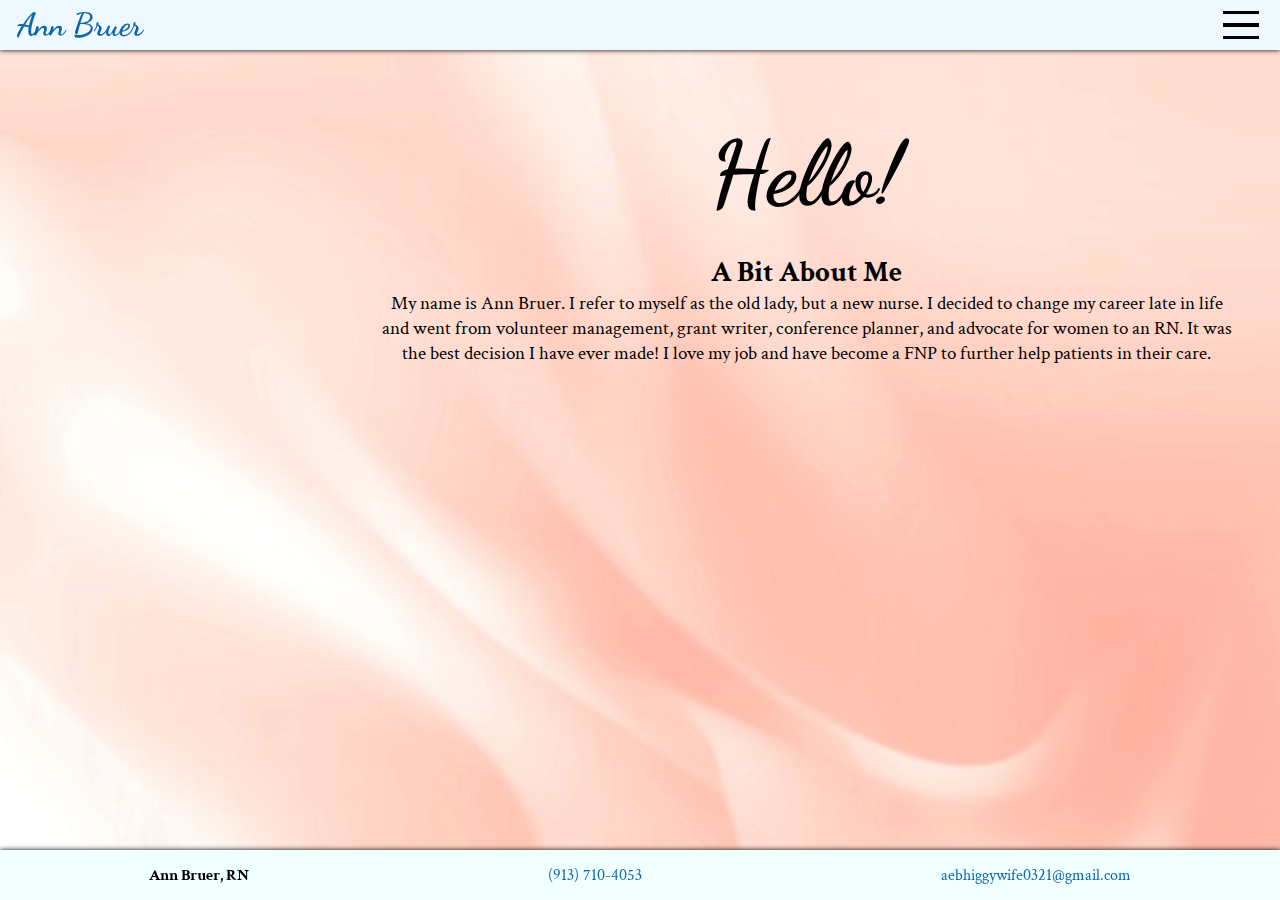
<file: index.html>
<!DOCTYPE html>
<html lang="en">
  <head>
    <meta charset="UTF-8" />
    <meta http-equiv="X-UA-Compatible" content="IE=edge" />
    <meta name="viewport" content="width=device-width, initial-scale=1.0" />
    <title>Document</title>
    <link rel="preconnect" href="https://fonts.googleapis.com" />
    <link rel="preconnect" href="https://fonts.gstatic.com" crossorigin />
    <link
      href="https://fonts.googleapis.com/css2?family=Crimson+Text&family=Dancing+Script:wght@600&family=Fjalla+One&display=swap"
      rel="stylesheet"
    />
    <link rel="stylesheet" type="text/css" href="shared.css" />
    <link rel="stylesheet" type="text/css" href="style.css" />
    <script src="script.js" defer></script>
  </head>
  <body>
    <div class="backdrop"></div>
    <div class="navbar">
      <a href="/"><h1>Ann Bruer</h1></a>
      <a class="nav-links" href="./about-me/">About Me</a>
      <a class="nav-links" href="./presentations/">Presentations</a>
      <a class="nav-links" href="./exams/">Exams/License Applications/NPI</a>
      <a class="nav-links" href="./philosophy/">Philosophy</a>
      <a class="nav-links" href="./standards/">Standards of Practice</a>
      <a class="nav-links" href="./scope/">Scope of Practice</a>
      <a class="nav-links" href="./preceptors/">Preceptors</a>
      <a class="nav-links" href="./cv/">CV</a>
      <a class="nav-links" href="./references/">References</a>
      <a class="nav-links" href="./references/"
        >Malpractice Insurance Document</a
      >
      <a class="nav-links" href="../references/">References</a>
      <a class="nav-links" href="../malpractice/"
        >Malpractice Insurance Document</a
      >
      <a class="nav-links" href="../cover-letter/">Cover Letter</a>
      <button class="toggle-button">
        <span class="toggle-button__bar"></span>
        <span class="toggle-button__bar"></span>
        <span class="toggle-button__bar"></span>
      </button>
    </div>
    <div class="mobile-nav">
      <ul class="mobile-navlinks">
        <li>
          <a id="selected" href="#">Home</a>
        </li>
        <li>
          <a href="./about-me/">About Me</a>
        </li>
        <li>
          <a href="./exams/">Exams/License Applications/NPI</a>
        </li>
        <li>
          <a href="./exams/">Presentations</a>
        </li>
        <li>
          <a href="./philosophy/">Philosophy</a>
        </li>

        <li>
          <a href="./standards/">Standard of Practice</a>
        </li>
        <li>
          <a href="./scope/">Scope of Practice</a>
        </li>

        <li>
          <a href="./preceptors/">Preceptors</a>
        </li>
        <li>
          <a href="./cv/">CV</a>
        </li>
        <li>
          <a href="./references/">References</a>
        </li>
        <li>
          <a href="./malpractice/">Malpractice Insurance Document</a>
        </li>

        <li>
          <a href="../cover-letter/">Cover Letter</a>
        </li>
        <li>
          <a href="../collaborative-practice/">Collaborative Practice</a>
        </li>
      </ul>
    </div>

    <div class="content">
      <div class="headshot-container">
        <img height="100%" width="100%" src="/images/ann.webp" />
      </div>
      <div>
        <div class="hello">
          <h2 id="hello">Hello!</h2>
        </div>
        <div class="a-bit">
          <h2>A Bit About Me</h2>
          <p>
            My name is Ann Bruer. I refer to myself as the old lady, but a new
            nurse. I decided to change my career late in life and went from
            volunteer management, grant writer, conference planner, and advocate
            for women to an RN. It was the best decision I have ever made! I
            love my job and have become a FNP to further help patients in their
            care.
          </p>
        </div>
      </div>
    </div>

    <!-- <div class="hello-container">
      <div class="headshot-container">
        <img height="100%" width="100%" src="/images/ann.webp" />
      </div>
      <div>
        <div class="hello">
          <h2 id="hello">Hello!</h2>
        </div>
        <div class="a-bit">
          <h2>A Bit About Me</h2>
          <p>
            My name is Ann Bruer. I refer to myself as the old lady, but a new
            nurse. I decided to change my career late in life and went from
            volunteer management, grant writer, conference planner, and advocate
            for women to an RN. It was the best decision I have ever made! I
            love my job and have become a FNP to further help patients in their
            care.
          </p>
        </div>
      </div>
    </div> -->

    <div class="contact-footer">
      <h4>Ann Bruer, RN</h4>
      <a href="tel:(913) 710-4053"><p>(913) 710-4053</p></a>
      <a href="mailto:aebhiggywife0321@gmail.com"
        ><p>aebhiggywife0321@gmail.com</p></a
      >
    </div>
  </body>
</html>
</file>
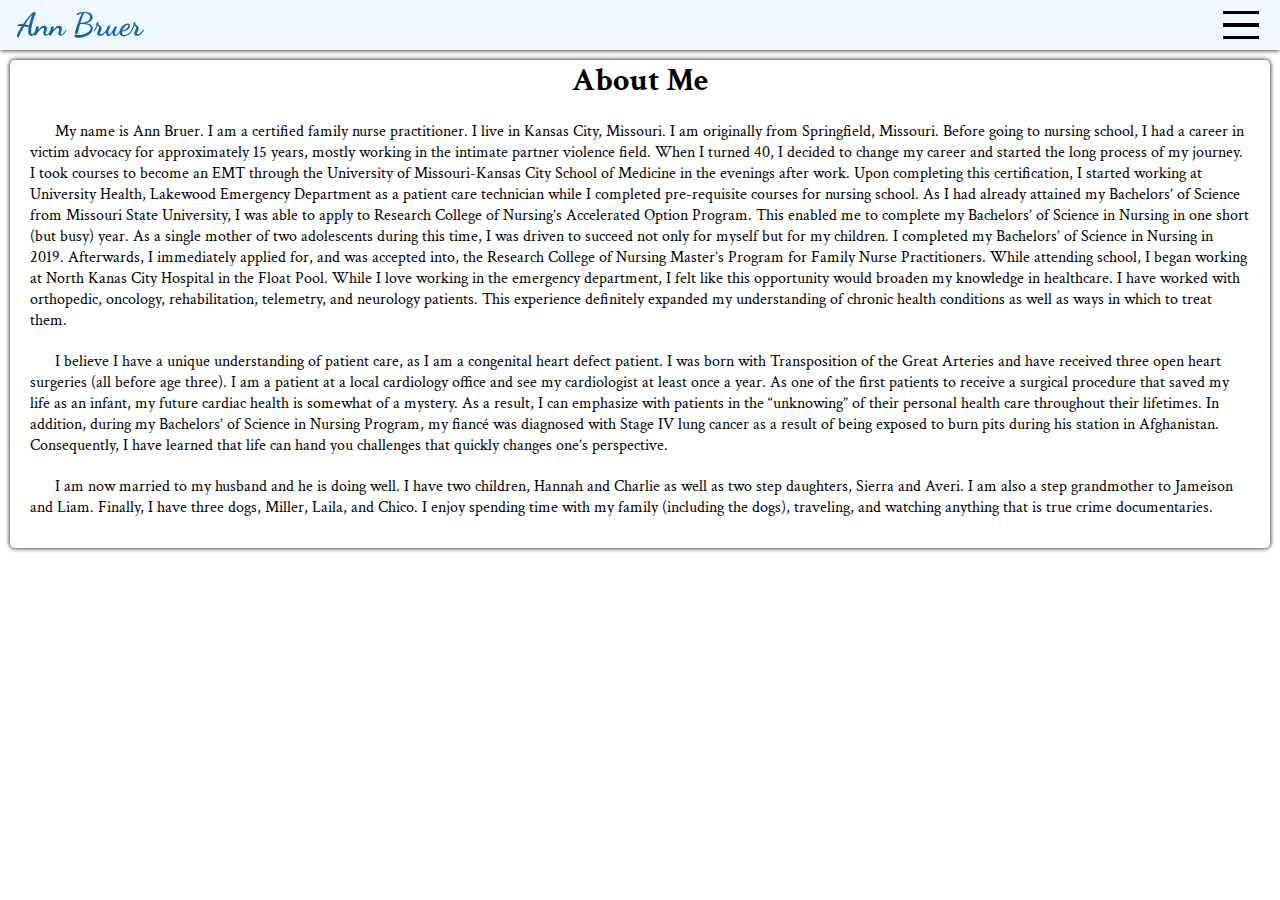
<file: about-me/index.html>
<!DOCTYPE html>
<html lang="en">
  <head>
    <meta charset="UTF-8" />
    <meta http-equiv="X-UA-Compatible" content="IE=edge" />
    <meta name="viewport" content="width=device-width, initial-scale=1.0" />
    <title>Document</title>
    <link rel="preconnect" href="https://fonts.googleapis.com" />
    <link rel="preconnect" href="https://fonts.gstatic.com" crossorigin />
    <link
      href="https://fonts.googleapis.com/css2?family=Crimson+Text&family=Dancing+Script:wght@600&display=swap"
      rel="stylesheet"
    />
    <link rel="stylesheet" type="text/css" href="style.css" />
    <link rel="stylesheet" type="text/css" href="../shared.css" />
    <script src="../script.js" defer></script>
  </head>
  <body>
    <div class="backdrop"></div>
    <div class="navbar">
      <a href="/"><h1>Ann Bruer</h1></a>
      <a class="nav-links" id="selected" href="#">About Me</a>
      <a class="nav-links" href="../presentations/">Presentations</a>
      <a class="nav-links" href="../exams/">Exams/License Applications/NPI</a>
      <a class="nav-links" href="../philosophy/">Philosophy</a>
      <a class="nav-links" href="../standards/">Standards of Practice</a>
      <a class="nav-links" href="../scope/">Scope of Practice</a>
      <a class="nav-links" href="../preceptors/">Preceptors</a>
      <a class="nav-links" href="../cv/">CV</a>
      <button class="toggle-button">
        <span class="toggle-button__bar"></span>
        <span class="toggle-button__bar"></span>
        <span class="toggle-button__bar"></span>
      </button>
    </div>
    <div class="mobile-nav">
      <ul class="mobile-navlinks">
        <li>
          <a href="/">Home</a>
        </li>
        <li>
          <a id="selected" href="#">About Me</a>
        </li>
        <li>
          <a href="../exams/">Exams/License Applications/NPI</a>
        </li>
        <li>
          <a href="../presentations/">Presentations</a>
        </li>
        <li>
          <a href="../philosophy/">Philosophy</a>
        </li>

        <li>
          <a href="../standards/">Standard of Practice</a>
        </li>
        <li>
          <a href="../scope/">Scope of Practice</a>
        </li>

        <li>
          <a href="../preceptors/">Preceptors</a>
        </li>
        <li>
          <a href="../cv/">CV</a>
        </li>
        <li>
          <a href="../references/">References</a>
        </li>
        <li>
          <a href="../malpractice/">Malpractice Insurance Document</a>
        </li>
        <li>
          <a href="../cover-letter/">Cover Letter</a>
        </li>
        <li>
          <a href="../collaborative-practice/">Collaborative Practice</a>
        </li>
      </ul>
    </div>

    <div class="container">
      <h1>About Me</h1>
      <p>
        My name is Ann Bruer. I am a certified family nurse practitioner. I live
        in Kansas City, Missouri. I am originally from Springfield, Missouri.
        Before going to nursing school, I had a career in victim advocacy for
        approximately 15 years, mostly working in the intimate partner violence
        field. When I turned 40, I decided to change my career and started the
        long process of my journey. I took courses to become an EMT through the
        University of Missouri-Kansas City School of Medicine in the evenings
        after work. Upon completing this certification, I started working at
        University Health, Lakewood Emergency Department as a patient care
        technician while I completed pre-requisite courses for nursing school.
        As I had already attained my Bachelors’ of Science from Missouri State
        University, I was able to apply to Research College of Nursing’s
        Accelerated Option Program. This enabled me to complete my Bachelors’ of
        Science in Nursing in one short (but busy) year. As a single mother of
        two adolescents during this time, I was driven to succeed not only for
        myself but for my children. I completed my Bachelors’ of Science in
        Nursing in 2019. Afterwards, I immediately applied for, and was accepted
        into, the Research College of Nursing Master’s Program for Family Nurse
        Practitioners. While attending school, I began working at North Kanas
        City Hospital in the Float Pool. While I love working in the emergency
        department, I felt like this opportunity would broaden my knowledge in
        healthcare. I have worked with orthopedic, oncology, rehabilitation,
        telemetry, and neurology patients. This experience definitely expanded
        my understanding of chronic health conditions as well as ways in which
        to treat them.
      </p>
      <p>
        I believe I have a unique understanding of patient care, as I am a
        congenital heart defect patient. I was born with Transposition of the
        Great Arteries and have received three open heart surgeries (all before
        age three). I am a patient at a local cardiology office and see my
        cardiologist at least once a year. As one of the first patients to
        receive a surgical procedure that saved my life as an infant, my future
        cardiac health is somewhat of a mystery. As a result, I can emphasize
        with patients in the “unknowing” of their personal health care
        throughout their lifetimes. In addition, during my Bachelors’ of Science
        in Nursing Program, my fiancé was diagnosed with Stage IV lung cancer as
        a result of being exposed to burn pits during his station in
        Afghanistan. Consequently, I have learned that life can hand you
        challenges that quickly changes one’s perspective.
      </p>
      <p>
        I am now married to my husband and he is doing well. I have two
        children, Hannah and Charlie as well as two step daughters, Sierra and
        Averi. I am also a step grandmother to Jameison and Liam. Finally, I
        have three dogs, Miller, Laila, and Chico. I enjoy spending time with my
        family (including the dogs), traveling, and watching anything that is
        true crime documentaries.
      </p>
    </div>
  </body>
</html>
</file>
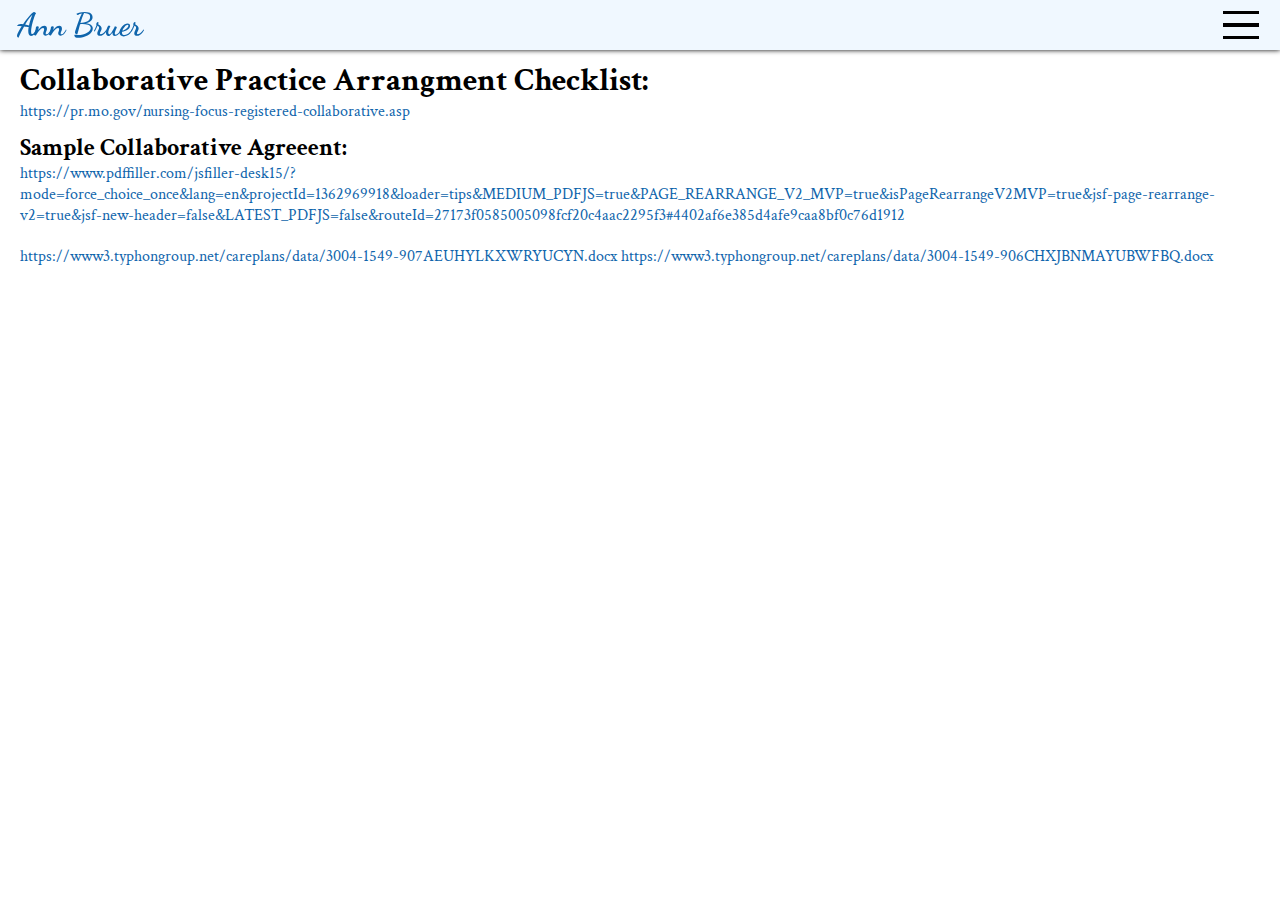
<file: collaborative-practice/index.html>
<!DOCTYPE html>
<html lang="en">
  <head>
    <meta charset="UTF-8" />
    <meta http-equiv="X-UA-Compatible" content="IE=edge" />
    <meta name="viewport" content="width=device-width, initial-scale=1.0" />
    <title>Collaborative Practice</title>
    <link rel="preconnect" href="https://fonts.googleapis.com" />
    <link rel="preconnect" href="https://fonts.gstatic.com" crossorigin />
    <link
      href="https://fonts.googleapis.com/css2?family=Crimson+Text&family=Dancing+Script:wght@600&display=swap"
      rel="stylesheet"
    />
    <link rel="stylesheet" type="text/css" href="style.css" />
    <link rel="stylesheet" type="text/css" href="../shared.css" />
    <script src="../script.js" defer></script>
  </head>
  <body>
    <div class="backdrop"></div>
    <div class="navbar">
      <a href="/"><h1>Ann Bruer</h1></a>
      <a class="nav-links" href="../about-me/">About Me</a>
      <a class="nav-links" href="../presentations/">Presentations</a>
      <a class="nav-links" href="../exams/">Exams/License Applications/NPI</a>
      <a class="nav-links" href="../philosophy/">Philosophy</a>
      <a class="nav-links" href="../standards/">Standards of Practice</a>
      <a class="nav-links" href="../scope/">Scope of Practice</a>
      <a class="nav-links" id="selected" href="#">Preceptors</a>
      <a class="nav-links" href="../cv/">CV</a>
      <a class="nav-links" href="../references/">References</a>
      <a class="nav-links" id="selected" href="../malpractice/"
        >Malpractice Insurance Document</a
      >

      <button class="toggle-button">
        <span class="toggle-button__bar"></span>
        <span class="toggle-button__bar"></span>
        <span class="toggle-button__bar"></span>
      </button>
    </div>
    <div class="mobile-nav">
      <ul class="mobile-navlinks">
        <li>
          <a href="/">Home</a>
        </li>
        <li>
          <a href="../about-me/">About Me</a>
        </li>
        <li>
          <a href="../exams/">Exams/License Applications/NPI</a>
        </li>
        <li>
          <a href="../presentations/">Presentations</a>
        </li>
        <li>
          <a href="../philosophy/">Philosophy</a>
        </li>

        <li>
          <a href="../standards/">Standard of Practice</a>
        </li>
        <li>
          <a href="../scope/">Scope of Practice</a>
        </li>

        <li>
          <a href="#">Preceptors</a>
        </li>
        <li>
          <a href="../cv/">CV</a>
        </li>
        <li>
          <a href="../references/">References</a>
        </li>
        <li>
          <a href="../malpractice/">Malpractice Insurance Document</a>
        </li>
        <li>
          <a id="selected" href="../collaborative-practice/"
            >Collaborative Practice</a
          >
        </li>
      </ul>
    </div>
    <div class="container page">
      <h1>Collaborative Practice Arrangment Checklist:</h1>
      <a href="https://pr.mo.gov/nursing-focus-registered-collaborative.asp"
        >https://pr.mo.gov/nursing-focus-registered-collaborative.asp</a
      >
      <h2>Sample Collaborative Agreeent:</h2>

      <div class="sample">
        <a
          href="https://www.pdffiller.com/jsfiller-desk15/?mode=force_choice_once&lang=en&projectId=1362969918&loader=tips&MEDIUM_PDFJS=true&PAGE_REARRANGE_V2_MVP=true&isPageRearrangeV2MVP=true&jsf-page-rearrange-v2=true&jsf-new-header=false&LATEST_PDFJS=false&routeId=27173f0585005098fcf20c4aac2295f3#4402af6e385d4afe9caa8bf0c76d1912"
        >
          https://www.pdffiller.com/jsfiller-desk15/?mode=force_choice_once&lang=en&projectId=1362969918&loader=tips&MEDIUM_PDFJS=true&PAGE_REARRANGE_V2_MVP=true&isPageRearrangeV2MVP=true&jsf-page-rearrange-v2=true&jsf-new-header=false&LATEST_PDFJS=false&routeId=27173f0585005098fcf20c4aac2295f3#4402af6e385d4afe9caa8bf0c76d1912
        </a>
      </div>
      <a
        href="https://www3.typhongroup.net/careplans/data/3004-1549-907AEUHYLKXWRYUCYN.docx"
      >
        https://www3.typhongroup.net/careplans/data/3004-1549-907AEUHYLKXWRYUCYN.docx
      </a>
      <a
        href="https://www3.typhongroup.net/careplans/data/3004-1549-906CHXJBNMAYUBWFBQ.docx"
      >
        https://www3.typhongroup.net/careplans/data/3004-1549-906CHXJBNMAYUBWFBQ.docx
      </a>
    </div>
  </body>
</html>
</file>
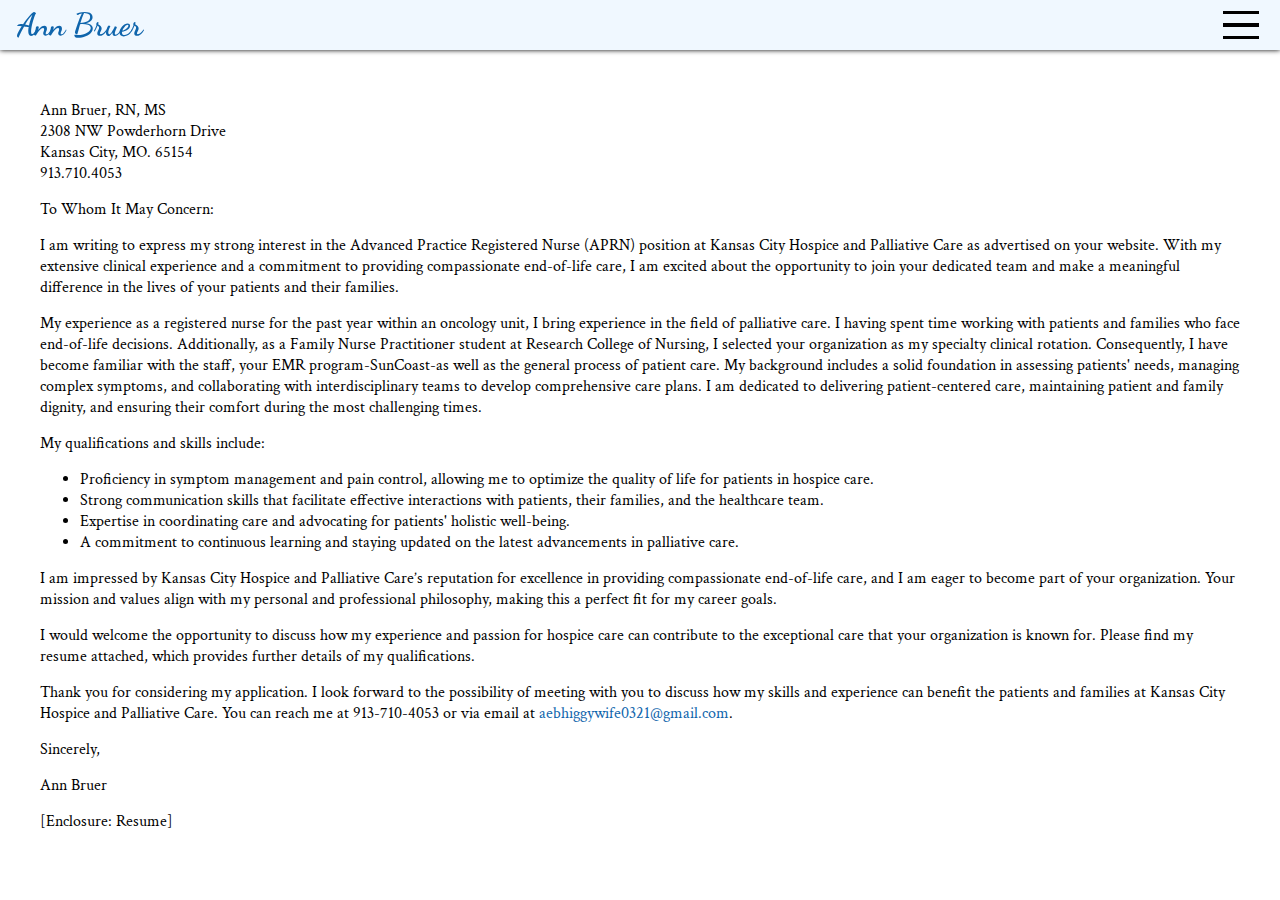
<file: cover-letter/index.html>
<!DOCTYPE html>
<html lang="en">
  <head>
    <meta charset="UTF-8" />
    <meta http-equiv="X-UA-Compatible" content="IE=edge" />
    <meta name="viewport" content="width=device-width, initial-scale=1.0" />
    <title>Cover Letter</title>
    <link rel="preconnect" href="https://fonts.googleapis.com" />
    <link rel="preconnect" href="https://fonts.gstatic.com" crossorigin />
    <link
      href="https://fonts.googleapis.com/css2?family=Crimson+Text&family=Dancing+Script:wght@600&display=swap"
      rel="stylesheet"
    />
    <link rel="stylesheet" type="text/css" href="style.css" />
    <link rel="stylesheet" type="text/css" href="../shared.css" />
    <script src="../script.js" defer></script>
  </head>
  <body>
    <div class="backdrop"></div>
    <div class="navbar">
      <a href="/"><h1>Ann Bruer</h1></a>
      <a class="nav-links" href="../about-me/">About Me</a>
      <a class="nav-links" href="../presentations/">Presentations</a>
      <a class="nav-links" href="../exams/">Exams/License Applications/NPI</a>
      <a class="nav-links" href="../philosophy/">Philosophy</a>
      <a class="nav-links" href="../standards/">Standards of Practice</a>
      <a class="nav-links" href="../scope/">Scope of Practice</a>
      <a class="nav-links" id="selected" href="#">Preceptors</a>
      <a class="nav-links" href="../cv/">CV</a>
      <a class="nav-links" href="../references/">References</a>
      <a class="nav-links" href="../malpractice/"
        >Malpractice Insurance Document</a
      >
      <a class="nav-links" id="selected" href="../cover-letter/"
        >Cover Letter</a
      >
      <button class="toggle-button">
        <span class="toggle-button__bar"></span>
        <span class="toggle-button__bar"></span>
        <span class="toggle-button__bar"></span>
      </button>
    </div>
    <div class="mobile-nav">
      <ul class="mobile-navlinks">
        <li>
          <a href="/">Home</a>
        </li>
        <li>
          <a href="../about-me/">About Me</a>
        </li>
        <li>
          <a href="../exams/">Exams/License Applications/NPI</a>
        </li>
        <li>
          <a href="../presentations/">Presentations</a>
        </li>
        <li>
          <a href="../philosophy/">Philosophy</a>
        </li>

        <li>
          <a href="../standards/">Standard of Practice</a>
        </li>
        <li>
          <a href="../scope/">Scope of Practice</a>
        </li>

        <li>
          <a href="#">Preceptors</a>
        </li>
        <li>
          <a href="../cv/">CV</a>
        </li>
        <li>
          <a href="../references/">References</a>
        </li>
        <li>
          <a href="../malpractice/">Malpractice Insurance Document</a>
        </li>
        <li>
          <a id="selected" href="../cover-letter/">Cover Letter</a>
        </li>
        <li>
          <a href="../collaborative-practice/">Collaborative Practice</a>
        </li>
      </ul>
    </div>
    <div class="container">
      <p>
        Ann Bruer, RN, MS<br />
        2308 NW Powderhorn Drive<br />
        Kansas City, MO. 65154<br />
        913.710.4053<br />
      </p>

      <p>To Whom It May Concern:</p>

      <p>
        I am writing to express my strong interest in the Advanced Practice
        Registered Nurse (APRN) position at Kansas City Hospice and Palliative
        Care as advertised on your website. With my extensive clinical
        experience and a commitment to providing compassionate end-of-life care,
        I am excited about the opportunity to join your dedicated team and make
        a meaningful difference in the lives of your patients and their
        families.
      </p>

      <p>
        My experience as a registered nurse for the past year within an oncology
        unit, I bring experience in the field of palliative care. I having spent
        time working with patients and families who face end-of-life decisions.
        Additionally, as a Family Nurse Practitioner student at Research College
        of Nursing, I selected your organization as my specialty clinical
        rotation. Consequently, I have become familiar with the staff, your EMR
        program-SunCoast-as well as the general process of patient care. My
        background includes a solid foundation in assessing patients' needs,
        managing complex symptoms, and collaborating with interdisciplinary
        teams to develop comprehensive care plans. I am dedicated to delivering
        patient-centered care, maintaining patient and family dignity, and
        ensuring their comfort during the most challenging times.
      </p>

      <p>My qualifications and skills include:</p>
      <ul>
        <li>
          Proficiency in symptom management and pain control, allowing me to
          optimize the quality of life for patients in hospice care.
        </li>
        <li>
          Strong communication skills that facilitate effective interactions
          with patients, their families, and the healthcare team.
        </li>
        <li>
          Expertise in coordinating care and advocating for patients' holistic
          well-being.
        </li>
        <li>
          A commitment to continuous learning and staying updated on the latest
          advancements in palliative care.
        </li>
      </ul>
      <p>
        I am impressed by Kansas City Hospice and Palliative Care’s reputation
        for excellence in providing compassionate end-of-life care, and I am
        eager to become part of your organization. Your mission and values align
        with my personal and professional philosophy, making this a perfect fit
        for my career goals.
      </p>

      <p>
        I would welcome the opportunity to discuss how my experience and passion
        for hospice care can contribute to the exceptional care that your
        organization is known for. Please find my resume attached, which
        provides further details of my qualifications.
      </p>

      <p>
        Thank you for considering my application. I look forward to the
        possibility of meeting with you to discuss how my skills and experience
        can benefit the patients and families at Kansas City Hospice and
        Palliative Care. You can reach me at 913-710-4053 or via email at
        <a href="mailto:aebhiggywife0321@gmail.com"
          >aebhiggywife0321@gmail.com</a
        >.
      </p>

      <p>Sincerely,</p>

      <p>Ann Bruer</p>
      [Enclosure: Resume]
    </div>
  </body>
</html>
</file>
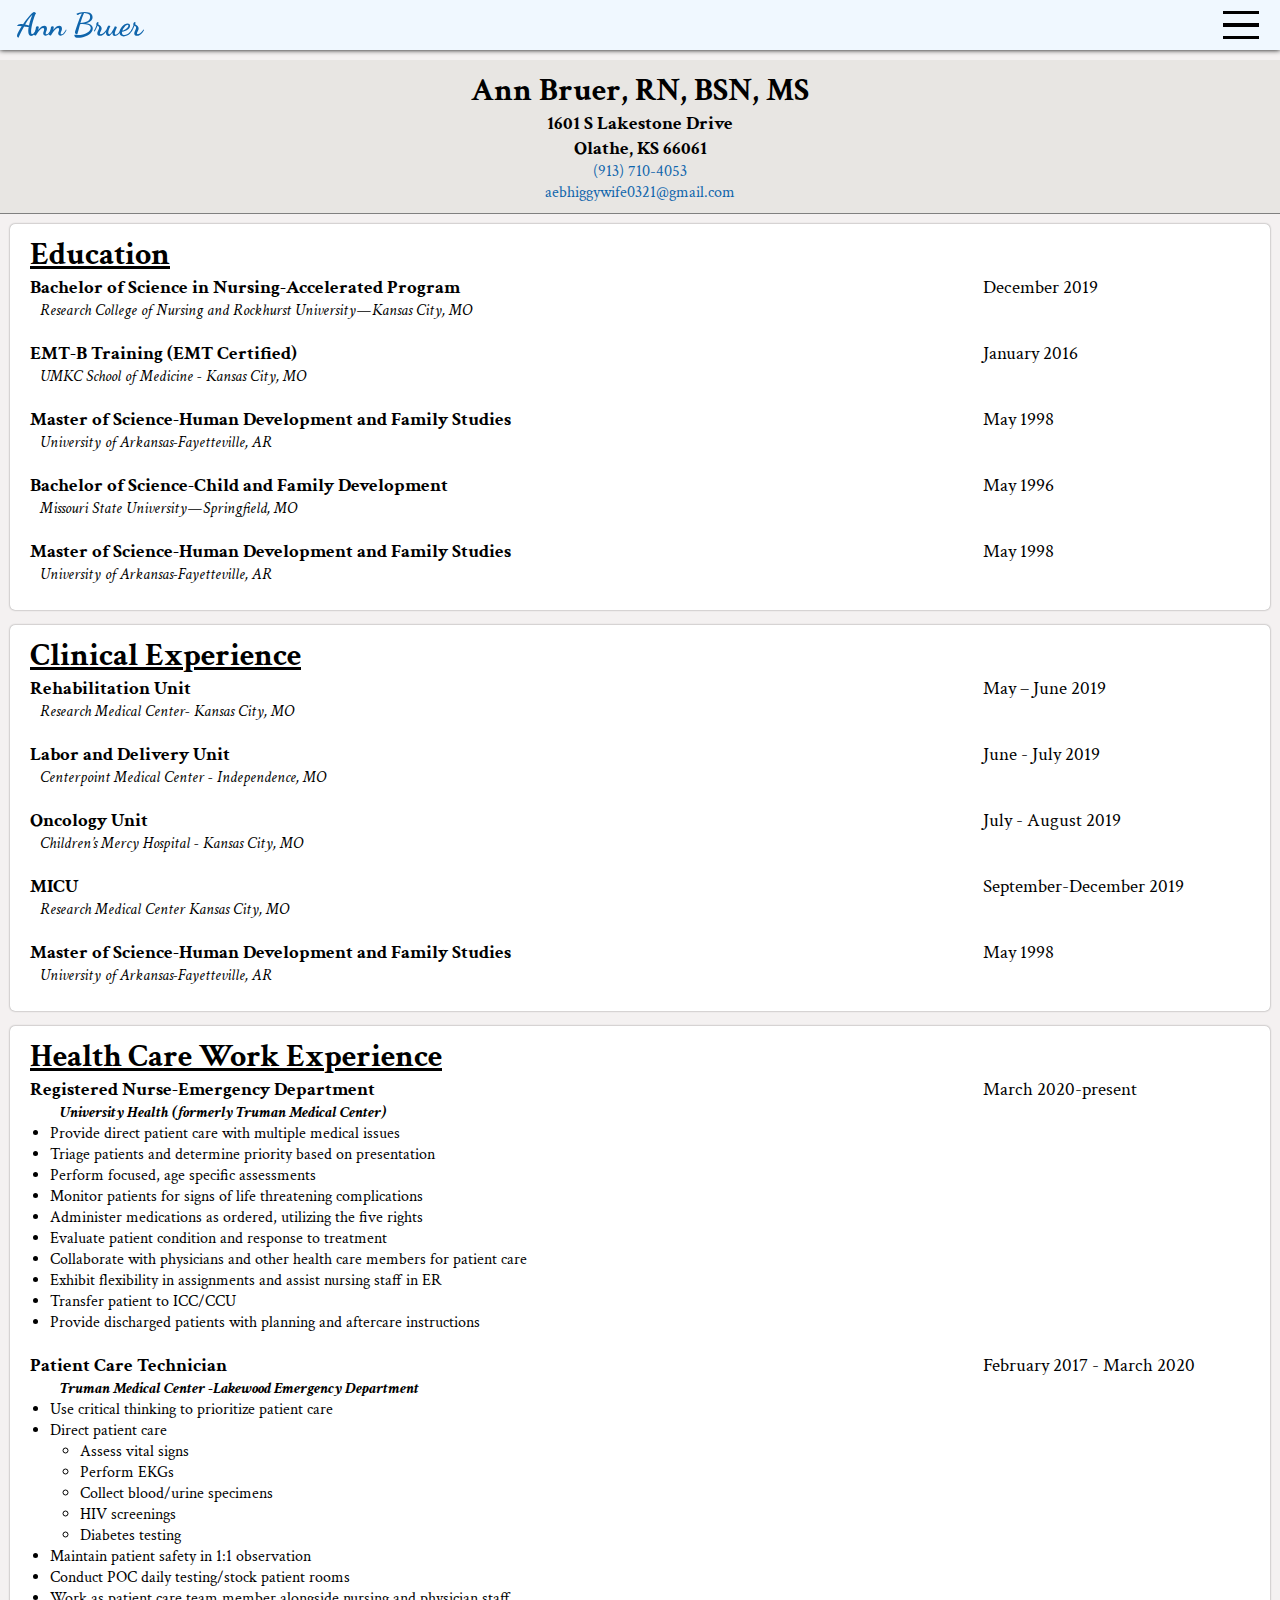
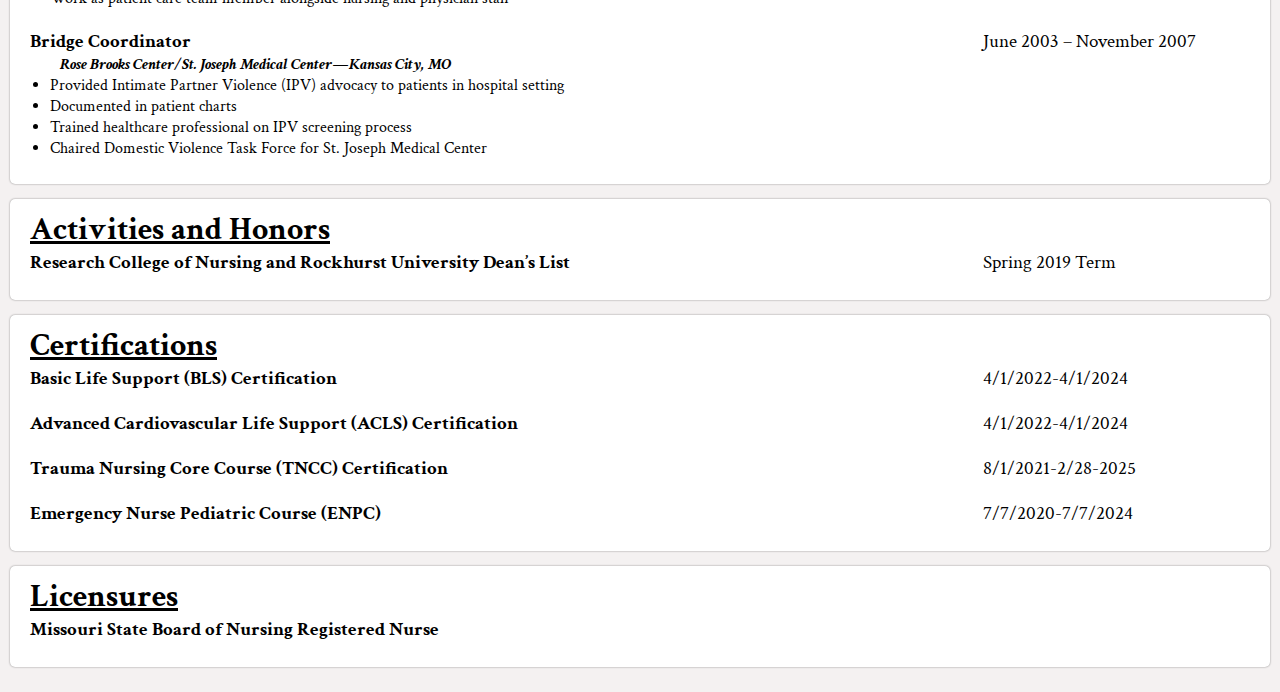
<file: cv/index.html>
<!DOCTYPE html>
<html lang="en">
  <head>
    <meta charset="UTF-8" />
    <meta http-equiv="X-UA-Compatible" content="IE=edge" />
    <meta name="viewport" content="width=device-width, initial-scale=1.0" />
    <link rel="preconnect" href="https://fonts.googleapis.com" />
    <link rel="preconnect" href="https://fonts.gstatic.com" crossorigin />
    <link
      href="https://fonts.googleapis.com/css2?family=Crimson+Text&family=Dancing+Script:wght@600&display=swap"
      rel="stylesheet"
    />
    <title>Document</title>
    <link rel="stylesheet" type="text/css" href="style.css" />
    <link rel="stylesheet" type="text/css" href="../shared.css" />
    <script src="../script.js" defer></script>
  </head>
  <body>
    <div class="backdrop"></div>
    <div class="navbar">
      <a href="/"><h1>Ann Bruer</h1></a>
      <a class="nav-links" href="../about-me/">About Me</a>
      <a class="nav-links" href="../presentations/">Presentations</a>
      <a class="nav-links" href="../exams/">Exams/License Applications/NPI</a>
      <a class="nav-links" href="../philosophy/">Philosophy</a>
      <a class="nav-links" href="../standards/">Standards of Practice</a>
      <a class="nav-links" href="../scope/">Scope of Practice</a>
      <a class="nav-links" href="../preceptors/">Preceptors</a>
      <a class="nav-links" id="selected" href="#">CV</a>
      <a class="nav-links" href="../references/">References</a>
      <a class="nav-links" href="../malpractice/"
        >Malpractice Insurance Document</a
      >
      <a class="nav-links" id="selected" href="../cover-letter/"
        >Cover Letter</a
      >
      <button class="toggle-button">
        <span class="toggle-button__bar"></span>
        <span class="toggle-button__bar"></span>
        <span class="toggle-button__bar"></span>
      </button>
    </div>
    <div class="mobile-nav">
      <ul class="mobile-navlinks">
        <li>
          <a href="/">Home</a>
        </li>
        <li>
          <a href="../about-me/">About Me</a>
        </li>
        <li>
          <a href="../exams/">Exams/License Applications/NPI</a>
        </li>
        <li>
          <a href="../presentations/">Presentations</a>
        </li>
        <li>
          <a href="../philosophy/">Philosophy</a>
        </li>

        <li>
          <a href="./standards">Standard of Practice</a>
        </li>
        <li>
          <a href="../scope/">Scope of Practice</a>
        </li>

        <li>
          <a href="../preceptors/">Preceptors</a>
        </li>
        <li>
          <a id="selected" href="#">CV</a>
        </li>
        <li>
          <a href="../references/">References</a>
        </li>
        <li>
          <a href="../malpractice/">Malpractice Insurance Document</a>
        </li>
        <li>
          <a href="../cover-letter/">Cover Letter</a>
        </li>
        <li>
          <a href="../collaborative-practice/">Collaborative Practice</a>
        </li>
      </ul>
    </div>

    <div class="container">
      <div class="header">
        <div class="contact">
          <h1>Ann Bruer, RN, BSN, MS</h1>
          <h3>1601 S Lakestone Drive</h3>
          <h3>Olathe, KS 66061</h3>
          <div class="links">
            <a href="tel:913-710-4053">(913) 710-4053 </a>
            <a href="mailto:aebhiggywife0321@gmail.com"
              >aebhiggywife0321@gmail.com</a
            >
          </div>
        </div>
      </div>
      <div class="page">
        <div class="section">
          <h2 class="section-title">Education</h2>
          <div class="section-content">
            <div class="section-header-date">
              <div class="section-left">
                <h3>Bachelor of Science in Nursing-Accelerated Program</h3>
              </div>
              <div class="section-right"><h3>December 2019</h3></div>
            </div>
            <h4 class="section-subtext">
              Research College of Nursing and Rockhurst University—Kansas City,
              MO
            </h4>
          </div>

          <div class="section-content">
            <div class="section-header-date">
              <div class="section-left">
                <h3>EMT-B Training (EMT Certified)</h3>
              </div>
              <div class="section-right"><h3>January 2016</h3></div>
            </div>
            <h4 class="section-subtext">
              UMKC School of Medicine - Kansas City, MO
            </h4>
          </div>

          <div class="section-content">
            <div class="section-header-date">
              <div class="section-left">
                <h3>Master of Science-Human Development and Family Studies</h3>
              </div>
              <div class="section-right"><h3>May 1998</h3></div>
            </div>
            <h4 class="section-subtext">
              University of Arkansas-Fayetteville, AR
            </h4>
          </div>

          <div class="section-content">
            <div class="section-header-date">
              <div class="section-left">
                <h3>Bachelor of Science-Child and Family Development</h3>
              </div>
              <div class="section-right"><h3>May 1996</h3></div>
            </div>

            <h4 class="section-subtext">
              Missouri State University—Springfield, MO
            </h4>
          </div>

          <div class="section-content">
            <div class="section-header-date">
              <div class="section-left">
                <h3>Master of Science-Human Development and Family Studies</h3>
              </div>
              <div class="section-right"><h3>May 1998</h3></div>
            </div>

            <h4 class="section-subtext">
              University of Arkansas-Fayetteville, AR
            </h4>
          </div>
        </div>

        <div class="section">
          <h2 class="section-title">Clinical Experience</h2>
          <div class="section-content">
            <div class="section-header-date">
              <div class="section-left">
                <h3>Rehabilitation Unit</h3>
              </div>
              <div class="section-right"><h3>May – June 2019</h3></div>
            </div>
            <h4 class="section-subtext">
              Research Medical Center- Kansas City, MO
            </h4>
          </div>

          <div class="section-content">
            <div class="section-header-date">
              <div class="section-left">
                <h3>Labor and Delivery Unit</h3>
              </div>
              <div class="section-right"><h3>June - July 2019</h3></div>
            </div>
            <h4 class="section-subtext">
              Centerpoint Medical Center - Independence, MO
            </h4>
          </div>

          <div class="section-content">
            <div class="section-header-date">
              <div class="section-left">
                <h3>Oncology Unit</h3>
              </div>
              <div class="section-right"><h3>July - August 2019</h3></div>
            </div>
            <h4 class="section-subtext">
              Children’s Mercy Hospital - Kansas City, MO
            </h4>
          </div>

          <div class="section-content">
            <div class="section-header-date">
              <div class="section-left">
                <h3>MICU</h3>
              </div>
              <div class="section-right"><h3>September-December 2019</h3></div>
            </div>
            <h4 class="section-subtext">
              Research Medical Center Kansas City, MO
            </h4>
          </div>

          <div class="section-content">
            <div class="section-header-date">
              <div class="section-left">
                <h3>Master of Science-Human Development and Family Studies</h3>
              </div>
              <div class="section-right"><h3>May 1998</h3></div>
            </div>
            <h4 class="section-subtext">
              University of Arkansas-Fayetteville, AR
            </h4>
          </div>
        </div>

        <div class="section">
          <h2 class="section-title">Health Care Work Experience</h2>
          <div class="section-content">
            <div class="section-header-date">
              <div class="section-left">
                <h3>Registered Nurse-Emergency Department</h3>
              </div>
              <div class="section-right"><h3>March 2020-present</h3></div>
            </div>
            <ul>
              <h4 class="section-subtext">
                University Health (formerly Truman Medical Center)
              </h4>
              <li>Provide direct patient care with multiple medical issues</li>
              <li>
                Triage patients and determine priority based on presentation
              </li>
              <li>Perform focused, age specific assessments</li>
              <li>
                Monitor patients for signs of life threatening complications
              </li>
              <li>
                Administer medications as ordered, utilizing the five rights
              </li>
              <li>Evaluate patient condition and response to treatment</li>
              <li>
                Collaborate with physicians and other health care members for
                patient care
              </li>
              <li>
                Exhibit flexibility in assignments and assist nursing staff in
                ER
              </li>
              <li>Transfer patient to ICC/CCU</li>
              <li>
                Provide discharged patients with planning and aftercare
                instructions
              </li>
            </ul>
          </div>

          <div class="section-content">
            <div class="section-header-date">
              <div class="section-left">
                <h3>Patient Care Technician</h3>
              </div>
              <div class="section-right">
                <h3>February 2017 - March 2020</h3>
              </div>
            </div>
            <ul class="list">
              <h4 class="section-subtext">
                Truman Medical Center -Lakewood Emergency Department
              </h4>
              <li>Use critical thinking to prioritize patient care</li>
              <li>Direct patient care</li>

              <ul class="sublist">
                <li>Assess vital signs</li>
                <li>Perform EKGs</li>
                <li>Collect blood/urine specimens</li>
                <li>HIV screenings</li>
                <li>Diabetes testing</li>
              </ul>

              <li>Maintain patient safety in 1:1 observation</li>
              <li>Conduct POC daily testing/stock patient rooms</li>
              <li>
                Work as patient care team member alongside nursing and physician
                staff
              </li>
            </ul>
          </div>

          <div class="section-content">
            <div class="section-header-date">
              <div class="section-left">
                <h3>Bridge Coordinator</h3>
              </div>
              <div class="section-right">
                <h3>June 2003 – November 2007</h3>
              </div>
            </div>
            <ul class="list">
              <h4 class="section-subtext">
                Rose Brooks Center/St. Joseph Medical Center—Kansas City, MO
              </h4>
              <li>
                Provided Intimate Partner Violence (IPV) advocacy to patients in
                hospital setting
              </li>
              <li>Documented in patient charts</li>
              <li>Trained healthcare professional on IPV screening process</li>
              <li>
                Chaired Domestic Violence Task Force for St. Joseph Medical
                Center
              </li>
            </ul>
          </div>
        </div>

        <div class="section">
          <h2 class="section-title">Activities and Honors</h2>
          <div class="section-content">
            <div class="section-header-date">
              <div class="section-left">
                <h3>
                  Research College of Nursing and Rockhurst University Dean’s
                  List
                </h3>
              </div>
              <div class="section-right"><h3>Spring 2019 Term</h3></div>
            </div>
          </div>
        </div>

        <div class="section">
          <h2 class="section-title">Certifications</h2>
          <div class="section-content">
            <div class="section-header-date">
              <div class="section-left">
                <h3>Basic Life Support (BLS) Certification</h3>
              </div>
              <div class="section-right"><h3>4/1/2022-4/1/2024</h3></div>
            </div>
          </div>
          <div class="section-content">
            <div class="section-header-date">
              <div class="section-left">
                <h3>
                  Advanced Cardiovascular Life Support (ACLS) Certification
                </h3>
              </div>
              <div class="section-right"><h3>4/1/2022-4/1/2024</h3></div>
            </div>
          </div>
          <div class="section-content">
            <div class="section-header-date">
              <div class="section-left">
                <h3>Trauma Nursing Core Course (TNCC) Certification</h3>
              </div>
              <div class="section-right"><h3>8/1/2021-2/28-2025</h3></div>
            </div>
          </div>

          <div class="section-content">
            <div class="section-header-date">
              <div class="section-left">
                <h3>Emergency Nurse Pediatric Course (ENPC)</h3>
              </div>
              <div class="section-right"><h3>7/7/2020-7/7/2024</h3></div>
            </div>
          </div>
        </div>
        <div class="section">
          <h2 class="section-title">Licensures</h2>
          <div class="section-content">
            <div class="section-header-date">
              <div class="section-left">
                <h3>Missouri State Board of Nursing Registered Nurse</h3>
              </div>
            </div>
          </div>
        </div>
      </div>
    </div>
  </body>
</html>
</file>
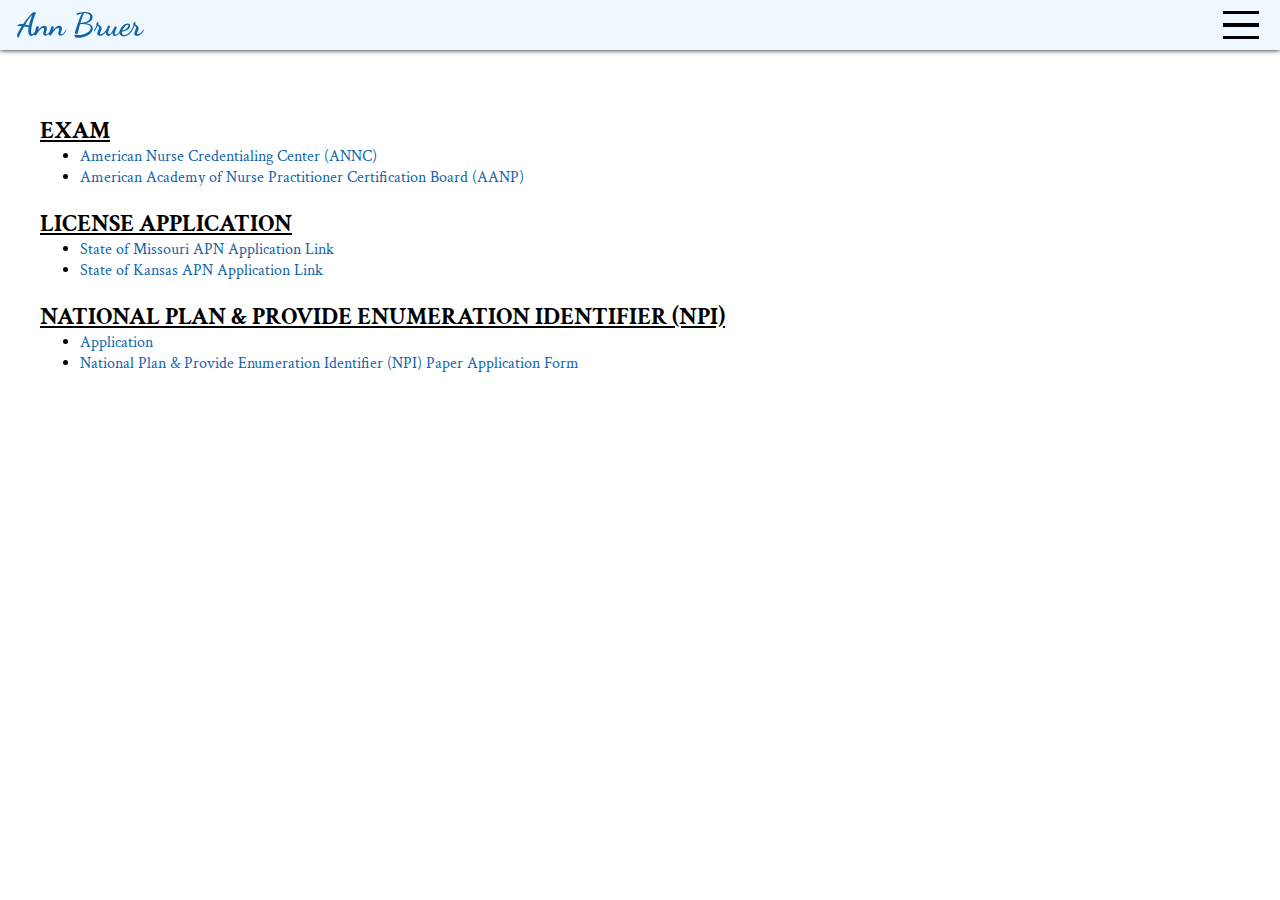
<file: exams/index.html>
<!DOCTYPE html>
<html lang="en">
  <head>
    <head>
      <meta charset="UTF-8" />
      <meta http-equiv="X-UA-Compatible" content="IE=edge" />
      <meta name="viewport" content="width=device-width, initial-scale=1.0" />
      <link rel="preconnect" href="https://fonts.googleapis.com" />
      <link rel="preconnect" href="https://fonts.gstatic.com" crossorigin />
      <link
        href="https://fonts.googleapis.com/css2?family=Crimson+Text&family=Dancing+Script:wght@600&display=swap"
        rel="stylesheet"
      />
      <link rel="stylesheet" type="text/css" href="style.css" />
      <link rel="stylesheet" type="text/css" href="../shared.css" />
      <title>Document</title>
      <script src="../script.js" defer></script>
    </head>
  </head>
  <body>
    <div class="backdrop"></div>
    <div class="navbar">
      <a href="/"><h1>Ann Bruer</h1></a>
      <a class="nav-links" href="../about-me/">About Me</a>
      <a class="nav-links" href="../presentations/">Presentations</a>
      <a class="nav-links" id="selected" href="/exams/"
        >Exams/License Applications/NPI</a
      >
      <a class="nav-links" href="../philosophy/">Philosophy</a>
      <a class="nav-links" href="../standards/">Standards of Practice</a>
      <a class="nav-links" href="../scope/">Scope of Practice</a>
      <a class="nav-links" href="../preceptors/">Preceptors</a>
      <a class="nav-links" href="../cv/">CV</a>
      <a class="nav-links" href="../references/">References</a>
      <a class="nav-links" href="../malpractice/"
        >Malpractice Insurance Document</a
      >
      <a class="nav-links" href="../cover-letter/">Cover Letter</a>
      <button class="toggle-button">
        <span class="toggle-button__bar"></span>
        <span class="toggle-button__bar"></span>
        <span class="toggle-button__bar"></span>
      </button>
    </div>
    <div class="mobile-nav">
      <ul class="mobile-navlinks">
        <li>
          <a href="#">Home</a>
        </li>
        <li>
          <a href="../about-me/">About Me</a>
        </li>
        <li>
          <a id="selected" href="/exams/">Exams/License Applications/NPI</a>
        </li>
        <li>
          <a href="../presentations/">Presentations</a>
        </li>
        <li>
          <a href="../philosophy/">Philosophy</a>
        </li>

        <li>
          <a href="../standards/">Standard of Practice</a>
        </li>
        <li>
          <a href="../scope/">Scope of Practice</a>
        </li>

        <li>
          <a href="../preceptors/">Preceptors</a>
        </li>
        <li>
          <a href="../cv/">CV</a>
        </li>
        <li>
          <a href="../references/">References</a>
        </li>
        <li>
          <a href="../malpractice/">Malpractice Insurance Document</a>
        </li>
        <li>
          <a href="../cover-letter/">Cover Letter</a>
        </li>
        <li>
          <a href="../collaborative-practice/">Collaborative Practice</a>
        </li>
      </ul>
    </div>
    <div class="content">
      <div class="section">
        <h2 class="heading">EXAM</h2>
        <ul>
          <li>
            <a
              href="https://www.aanpcer.org/certifications
        "
            >
              American Nurse Credentialing Center (ANNC)
            </a>
          </li>
          <li>
            <a href="https://www.aanpcert.org/certifications">
              American Academy of Nurse Practitioner Certification Board (AANP)
            </a>
          </li>
        </ul>
      </div>

      <div class="section">
        <h2 class="heading">LICENSE APPLICATION</h2>
        <ul>
          <li>
            <a
              href="http://pr.mo.gov/boards/nursing/APRN%20App%20and%20Auth%20to%20Release.pdf"
            >
              State of Missouri APN Application Link
            </a>
          </li>
          <li>
            <a href="https://ksbn.kansas.gov/aprn-initital-application/">
              State of Kansas APN Application Link
            </a>
          </li>
        </ul>
      </div>

      <div class="section">
        <h2 class="heading">
          NATIONAL PLAN & PROVIDE ENUMERATION IDENTIFIER (NPI)
        </h2>
        <ul>
          <li>
            <a href="https://nppes.cms.hhs.gov/#/">Application</a>
          </li>
          <li>
            <a
              href="https://www.cms.gov/Medicare/CMS-Forms/CMS-Forms/downloads/CMS10114.pdf"
              >National Plan & Provide Enumeration Identifier (NPI) Paper
              Application Form</a
            >
          </li>
        </ul>
      </div>
    </div>
  </body>
</html>
</file>
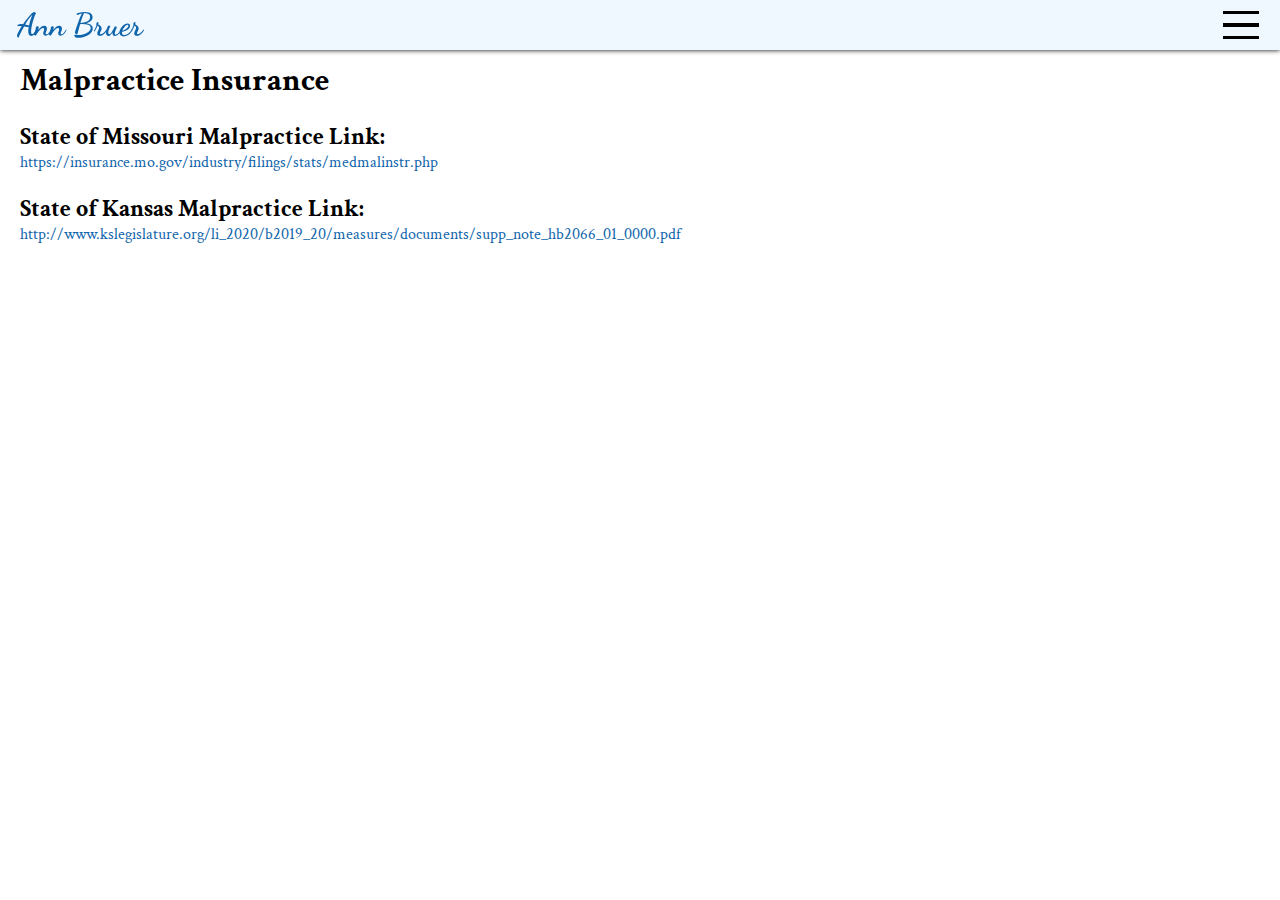
<file: malpractice/index.html>
<!DOCTYPE html>
<html lang="en">
  <head>
    <meta charset="UTF-8" />
    <meta http-equiv="X-UA-Compatible" content="IE=edge" />
    <meta name="viewport" content="width=device-width, initial-scale=1.0" />
    <title>Malpractice Insurance</title>
    <link rel="preconnect" href="https://fonts.googleapis.com" />
    <link rel="preconnect" href="https://fonts.gstatic.com" crossorigin />
    <link
      href="https://fonts.googleapis.com/css2?family=Crimson+Text&family=Dancing+Script:wght@600&display=swap"
      rel="stylesheet"
    />
    <link rel="stylesheet" type="text/css" href="style.css" />
    <link rel="stylesheet" type="text/css" href="../shared.css" />
    <script src="../script.js" defer></script>
  </head>
  <body>
    <div class="navbar">
      <div class="backdrop"></div>
      <a href="/"><h1>Ann Bruer</h1></a>
      <a class="nav-links" href="../about-me/">About Me</a>
      <a class="nav-links" href="../presentations/">Presentations</a>
      <a class="nav-links" href="../exams/">Exams/License Applications/NPI</a>
      <a class="nav-links" href="../philosophy/">Philosophy</a>
      <a class="nav-links" href="../standards/">Standards of Practice</a>
      <a class="nav-links" href="../scope/">Scope of Practice</a>
      <a class="nav-links" id="selected" href="#">Preceptors</a>
      <a class="nav-links" href="../cv/">CV</a>
      <a class="nav-links" href="../references/">References</a>
      <a class="nav-links" id="selected" href="../malpractice/"
        >Malpractice Insurance Document</a
      >
      <button class="toggle-button">
        <span class="toggle-button__bar"></span>
        <span class="toggle-button__bar"></span>
        <span class="toggle-button__bar"></span>
      </button>
    </div>
    <div class="mobile-nav">
      <ul class="mobile-navlinks">
        <li>
          <a href="/">Home</a>
        </li>
        <li>
          <a href="../about-me/">About Me</a>
        </li>
        <li>
          <a href="../exams/">Exams/License Applications/NPI</a>
        </li>
        <li>
          <a href="../presentations/">Presentations</a>
        </li>
        <li>
          <a href="../philosophy/">Philosophy</a>
        </li>

        <li>
          <a href="../standards/">Standard of Practice</a>
        </li>
        <li>
          <a href="../scope/">Scope of Practice</a>
        </li>

        <li>
          <a href="#">Preceptors</a>
        </li>
        <li>
          <a href="../cv/">CV</a>
        </li>
        <li>
          <a href="../references/">References</a>
        </li>
        <li>
          <a id="selected" href="../malpractice/"
            >Malpractice Insurance Document</a
          >
        </li>
        <li>
          <a href="../cover-letter/">Cover Letter</a>
        </li>
        <li>
          <a href="../collaborative-practice/">Collaborative Practice</a>
        </li>
      </ul>
    </div>
    <div class="container">
      <h1>Malpractice Insurance</h1>
      <h2>State of Missouri Malpractice Link:</h2>
      <a href="https://insurance.mo.gov/industry/filings/stats/medmalinstr.php">
        https://insurance.mo.gov/industry/filings/stats/medmalinstr.php
      </a>
      <h2>State of Kansas Malpractice Link:</h2>
      <a
        href="http://www.kslegislature.org/li_2020/b2019_20/measures/documents/supp_note_hb2066_01_0000.pdf"
        >http://www.kslegislature.org/li_2020/b2019_20/measures/documents/supp_note_hb2066_01_0000.pdf</a
      >
    </div>
  </body>
</html>
</file>
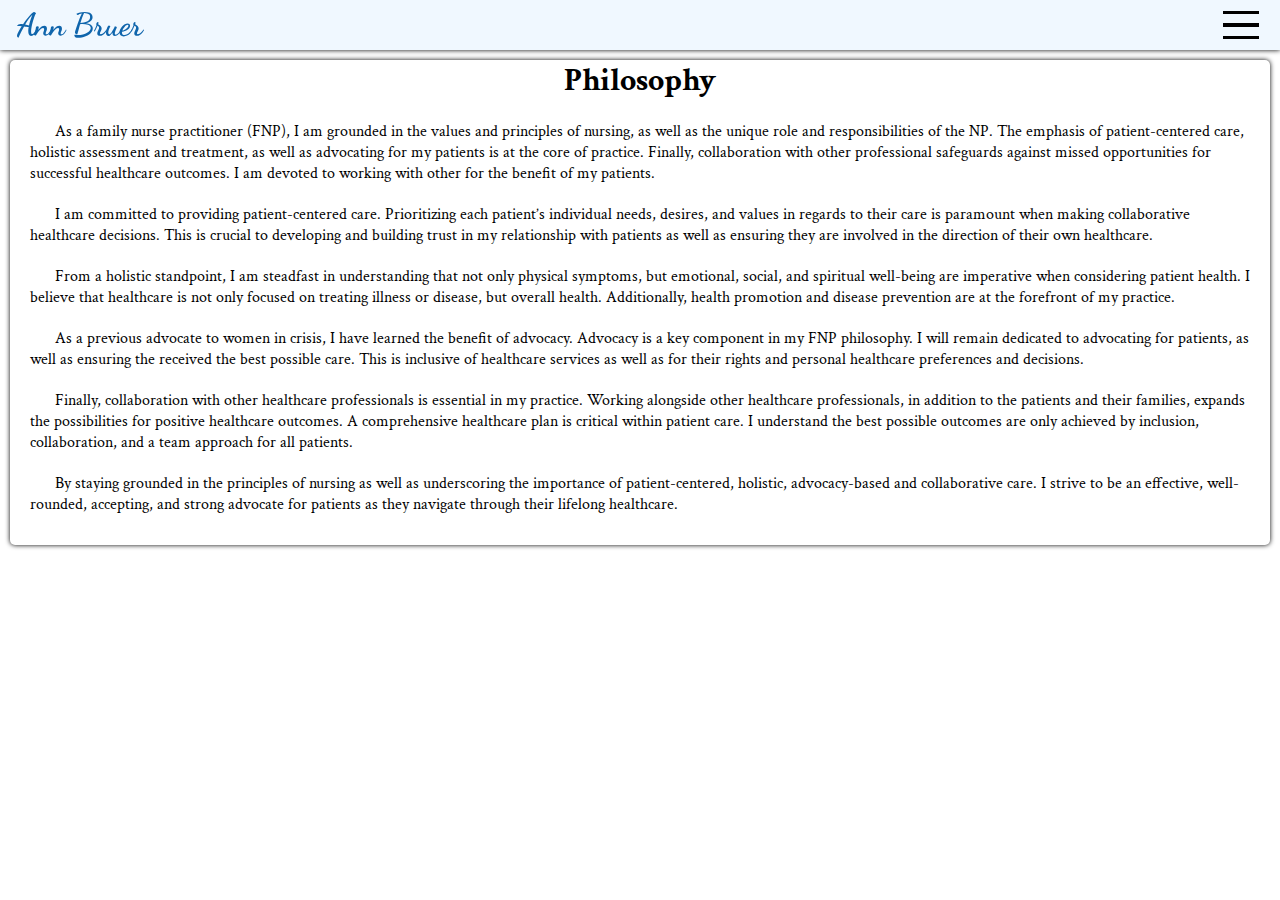
<file: philosophy/index.html>
<!DOCTYPE html>
<html lang="en">
  <head>
    <meta charset="UTF-8" />
    <meta http-equiv="X-UA-Compatible" content="IE=edge" />
    <meta name="viewport" content="width=device-width, initial-scale=1.0" />
    <link rel="preconnect" href="https://fonts.googleapis.com" />
    <link rel="preconnect" href="https://fonts.gstatic.com" crossorigin />
    <link
      href="https://fonts.googleapis.com/css2?family=Crimson+Text&family=Dancing+Script:wght@600&display=swap"
      rel="stylesheet"
    />
    <link rel="stylesheet" type="text/css" href="style.css" />
    <link rel="stylesheet" type="text/css" href="../shared.css" />
    <title>Document</title>
    <script src="../script.js" defer></script>
  </head>
  <body>
    <div class="backdrop"></div>
    <div class="navbar">
      <a href="/"><h1>Ann Bruer</h1></a>
      <a class="nav-links" href="../about-me/">About Me</a>
      <a class="nav-links" href="../presentations/">Presentations</a>
      <a class="nav-links" href="../exams/">Exams/License Applications/NPI</a>
      <a class="nav-links" id="selected" href="#">Philosophy</a>
      <a class="nav-links" href="../standards/">Standards of Practice</a>
      <a class="nav-links" href="../scope/">Scope of Practice</a>
      <a class="nav-links" href="../preceptors/">Preceptors</a>
      <a class="nav-links" href="../cv/">CV</a>
      <a class="nav-links" href="../references/">References</a>
      <a class="nav-links" href="../malpractice/"
        >Malpractice Insurance Document</a
      >
      <a class="nav-links" href="../cover-letter/">Cover Letter</a>
      <button class="toggle-button">
        <span class="toggle-button__bar"></span>
        <span class="toggle-button__bar"></span>
        <span class="toggle-button__bar"></span>
      </button>
    </div>
    <div class="mobile-nav">
      <ul class="mobile-navlinks">
        <li>
          <a href="/">Home</a>
        </li>
        <li>
          <a href="../about-me/">About Me</a>
        </li>
        <li>
          <a href="../exams/">Exams/License Applications/NPI</a>
        </li>
        <li>
          <a href="../presentations/">Presentations</a>
        </li>
        <li>
          <a id="selected" href="#">Philosophy</a>
        </li>

        <li>
          <a href="../standards/">Standard of Practice</a>
        </li>
        <li>
          <a href="../scope/">Scope of Practice</a>
        </li>

        <li>
          <a href="../preceptors/">Preceptors</a>
        </li>
        <li>
          <a href="../cv/">CV</a>
        </li>
        <li>
          <a href="../references/">References</a>
        </li>
        <li>
          <a href="../malpractice/">Malpractice Insurance Document</a>
        </li>
        <li>
          <a href="../cover-letter/">Cover Letter</a>
        </li>
        <li>
          <a href="../collaborative-practice/">Collaborative Practice</a>
        </li>
      </ul>
    </div>
    <div class="container">
      <h1>Philosophy</h1>
      <p>
        As a family nurse practitioner (FNP), I am grounded in the values and
        principles of nursing, as well as the unique role and responsibilities
        of the NP. The emphasis of patient-centered care, holistic assessment
        and treatment, as well as advocating for my patients is at the core of
        practice. Finally, collaboration with other professional safeguards
        against missed opportunities for successful healthcare outcomes. I am
        devoted to working with other for the benefit of my patients.
      </p>
      <p>
        I am committed to providing patient-centered care. Prioritizing each
        patient’s individual needs, desires, and values in regards to their care
        is paramount when making collaborative healthcare decisions. This is
        crucial to developing and building trust in my relationship with
        patients as well as ensuring they are involved in the direction of their
        own healthcare.
      </p>
      <p>
        From a holistic standpoint, I am steadfast in understanding that not
        only physical symptoms, but emotional, social, and spiritual well-being
        are imperative when considering patient health. I believe that
        healthcare is not only focused on treating illness or disease, but
        overall health. Additionally, health promotion and disease prevention
        are at the forefront of my practice.
      </p>
      <p>
        As a previous advocate to women in crisis, I have learned the benefit of
        advocacy. Advocacy is a key component in my FNP philosophy. I will
        remain dedicated to advocating for patients, as well as ensuring the
        received the best possible care. This is inclusive of healthcare
        services as well as for their rights and personal healthcare preferences
        and decisions.
      </p>
      <p>
        Finally, collaboration with other healthcare professionals is essential
        in my practice. Working alongside other healthcare professionals, in
        addition to the patients and their families, expands the possibilities
        for positive healthcare outcomes. A comprehensive healthcare plan is
        critical within patient care. I understand the best possible outcomes
        are only achieved by inclusion, collaboration, and a team approach for
        all patients.
      </p>
      <p>
        By staying grounded in the principles of nursing as well as underscoring
        the importance of patient-centered, holistic, advocacy-based and
        collaborative care. I strive to be an effective, well-rounded,
        accepting, and strong advocate for patients as they navigate through
        their lifelong healthcare.
      </p>
    </div>
  </body>
</html>
</file>
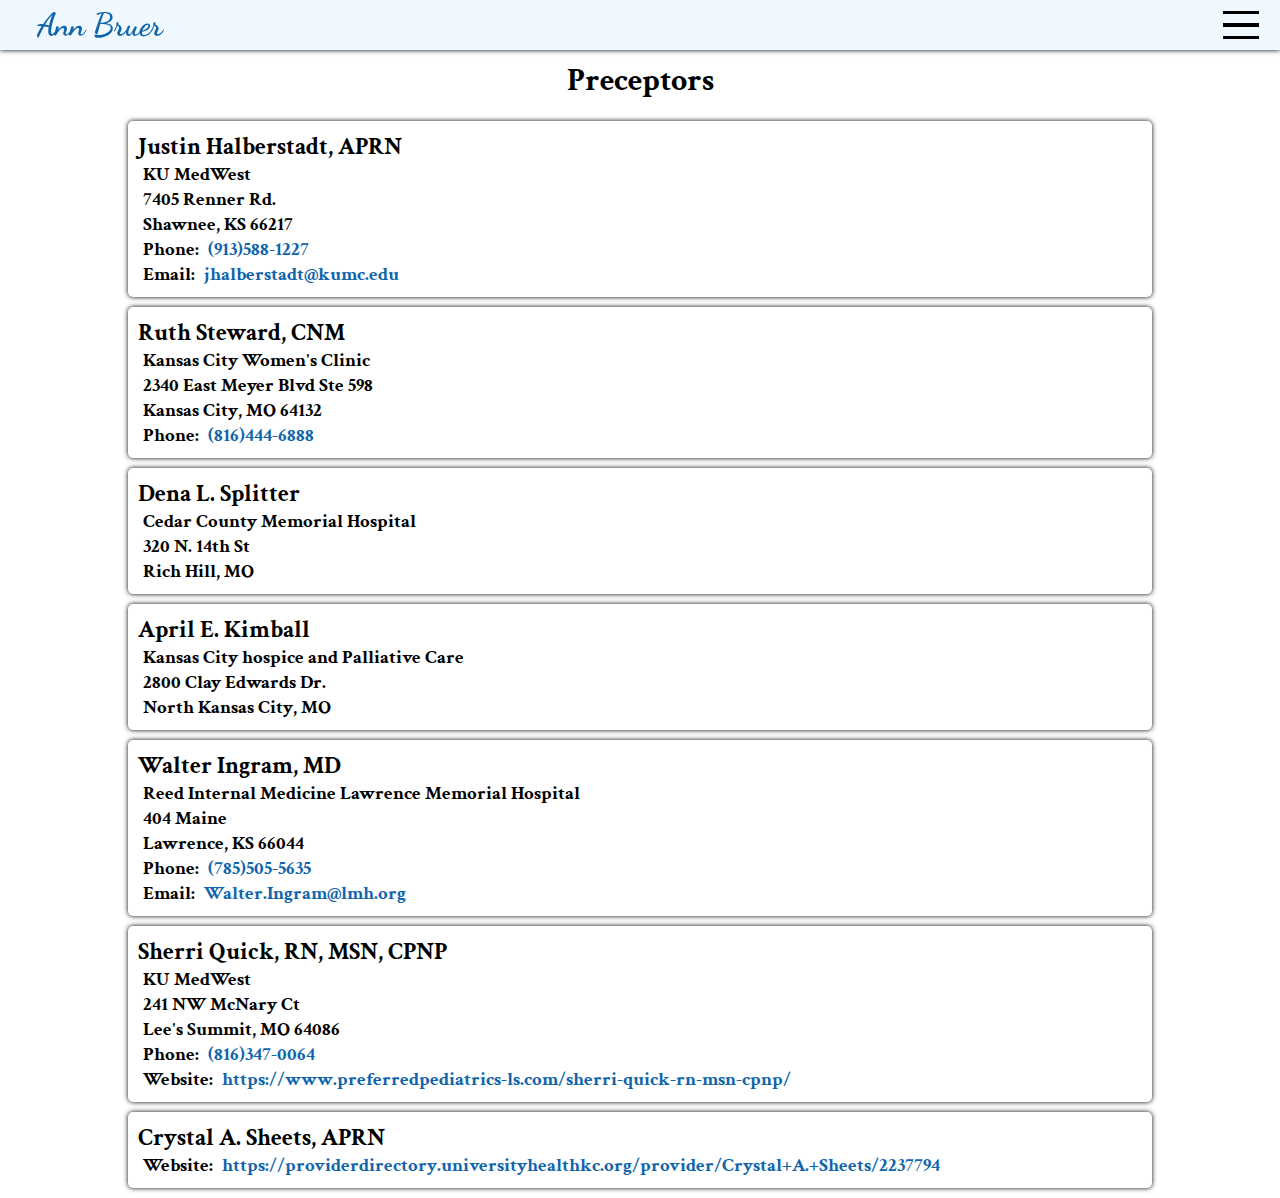
<file: preceptors/index.html>
<!DOCTYPE html>
<html lang="en">
  <head>
    <meta charset="UTF-8" />
    <meta http-equiv="X-UA-Compatible" content="IE=edge" />
    <meta name="viewport" content="width=device-width, initial-scale=1.0" />
    <title>Document</title>
    <link rel="preconnect" href="https://fonts.googleapis.com" />
    <link rel="preconnect" href="https://fonts.gstatic.com" crossorigin />
    <link
      href="https://fonts.googleapis.com/css2?family=Crimson+Text&family=Dancing+Script:wght@600&display=swap"
      rel="stylesheet"
    />
    <link rel="stylesheet" type="text/css" href="style.css" />
    <link rel="stylesheet" type="text/css" href="../shared.css" />
    <script src="../script.js" defer></script>
  </head>
  <body>
    <div class="backdrop"></div>
    <div class="navbar">
      <a href="/"><h1>Ann Bruer</h1></a>
      <a class="nav-links" href="../about-me/">About Me</a>
      <a class="nav-links" href="../presentations/">Presentations</a>
      <a class="nav-links" href="../exams/">Exams/License Applications/NPI</a>
      <a class="nav-links" href="../philosophy/">Philosophy</a>
      <a class="nav-links" href="../standards/">Standards of Practice</a>
      <a class="nav-links" href="../scope/">Scope of Practice</a>
      <a class="nav-links" id="selected" href="#">Preceptors</a>
      <a class="nav-links" href="../cv/">CV</a>
      <a class="nav-links" href="../references/">References</a>
      <a class="nav-links" href="../malpractice/"
        >Malpractice Insurance Document</a
      >
      <a class="nav-links" href="../cover-letter/">Cover Letter</a>
      <button class="toggle-button">
        <span class="toggle-button__bar"></span>
        <span class="toggle-button__bar"></span>
        <span class="toggle-button__bar"></span>
      </button>
    </div>
    <div class="mobile-nav">
      <ul class="mobile-navlinks">
        <li>
          <a href="/">Home</a>
        </li>
        <li>
          <a href="../about-me/">About Me</a>
        </li>
        <li>
          <a href="../exams/">Exams/License Applications/NPI</a>
        </li>
        <li>
          <a href="../presentations/">Presentations</a>
        </li>
        <li>
          <a href="../philosophy/">Philosophy</a>
        </li>

        <li>
          <a href="../standards/">Standard of Practice</a>
        </li>
        <li>
          <a href="../scope/">Scope of Practice</a>
        </li>

        <li>
          <a id="selected" href="#">Preceptors</a>
        </li>
        <li>
          <a href="../cv/">CV</a>
        </li>
        <li>
          <a href="../references/">References</a>
        </li>
        <li>
          <a href="../malpractice/">Malpractice Insurance Document</a>
        </li>
        <li>
          <a href="../cover-letter/">Cover Letter</a>
        </li>
        <li>
          <a href="../collaborative-practice/">Collaborative Practice</a>
        </li>
      </ul>
    </div>
    <div class="container">
      <h1>Preceptors</h1>

      <div class="card">
        <h2>Justin Halberstadt, APRN</h2>
        <h3>KU MedWest</h3>
        <h3>7405 Renner Rd.</h3>
        <h3>Shawnee, KS 66217</h3>

        <h3>Phone: <a href="tel:(913)588-1227">(913)588-1227</a></h3>
        <h3>
          Email:<a href="mailto:jhalberstadt@kumc.edu">
            jhalberstadt@kumc.edu</a
          >
        </h3>
      </div>

      <div class="card">
        <h2>Ruth Steward, CNM</h2>
        <h3>Kansas City Women's Clinic</h3>
        <h3>2340 East Meyer Blvd Ste 598</h3>
        <h3>Kansas City, MO 64132</h3>

        <h3>Phone: <a href="tel:(816)444-6888">(816)444-6888</a></h3>
      </div>
      <div class="card">
        <h2>Dena L. Splitter</h2>
        <h3>Cedar County Memorial Hospital</h3>
        <h3>320 N. 14th St</h3>
        <h3>Rich Hill, MO</h3>
      </div>

      <div class="card">
        <h2>April E. Kimball</h2>
        <h3>Kansas City hospice and Palliative Care</h3>
        <h3>2800 Clay Edwards Dr.</h3>
        <h3>North Kansas City, MO</h3>
      </div>
      <div class="card">
        <h2>Walter Ingram, MD</h2>
        <h3>Reed Internal Medicine Lawrence Memorial Hospital</h3>
        <h3>404 Maine</h3>
        <h3>Lawrence, KS 66044</h3>
        <h3>Phone: <a href="tel:(785)505-5635">(785)505-5635</a></h3>
        <h3>
          Email:
          <a href="mailto:Walter.Ingram@lmh.org">Walter.Ingram@lmh.org</a>
        </h3>
      </div>

      <div class="card">
        <h2>Sherri Quick, RN, MSN, CPNP</h2>
        <h3>KU MedWest</h3>
        <h3>241 NW McNary Ct</h3>
        <h3>Lee's Summit, MO 64086</h3>

        <h3>Phone: <a href="tel:(816)347-0064">(816)347-0064</a></h3>
        <h3>
          Website:
          <a
            href="https://www.preferredpediatrics-ls.com/sherri-quick-rn-msn-cpnp/"
          >
            https://www.preferredpediatrics-ls.com/sherri-quick-rn-msn-cpnp/</a
          >
        </h3>
      </div>

      <div class="card">
        <h2>Crystal A. Sheets, APRN</h2>
        <h3>
          Website:<a
            href="https://providerdirectory.universityhealthkc.org/provider/Crystal+A.+Sheets/2237794"
          >
            https://providerdirectory.universityhealthkc.org/provider/Crystal+A.+Sheets/2237794</a
          >
        </h3>
      </div>
    </div>
  </body>
</html>
</file>
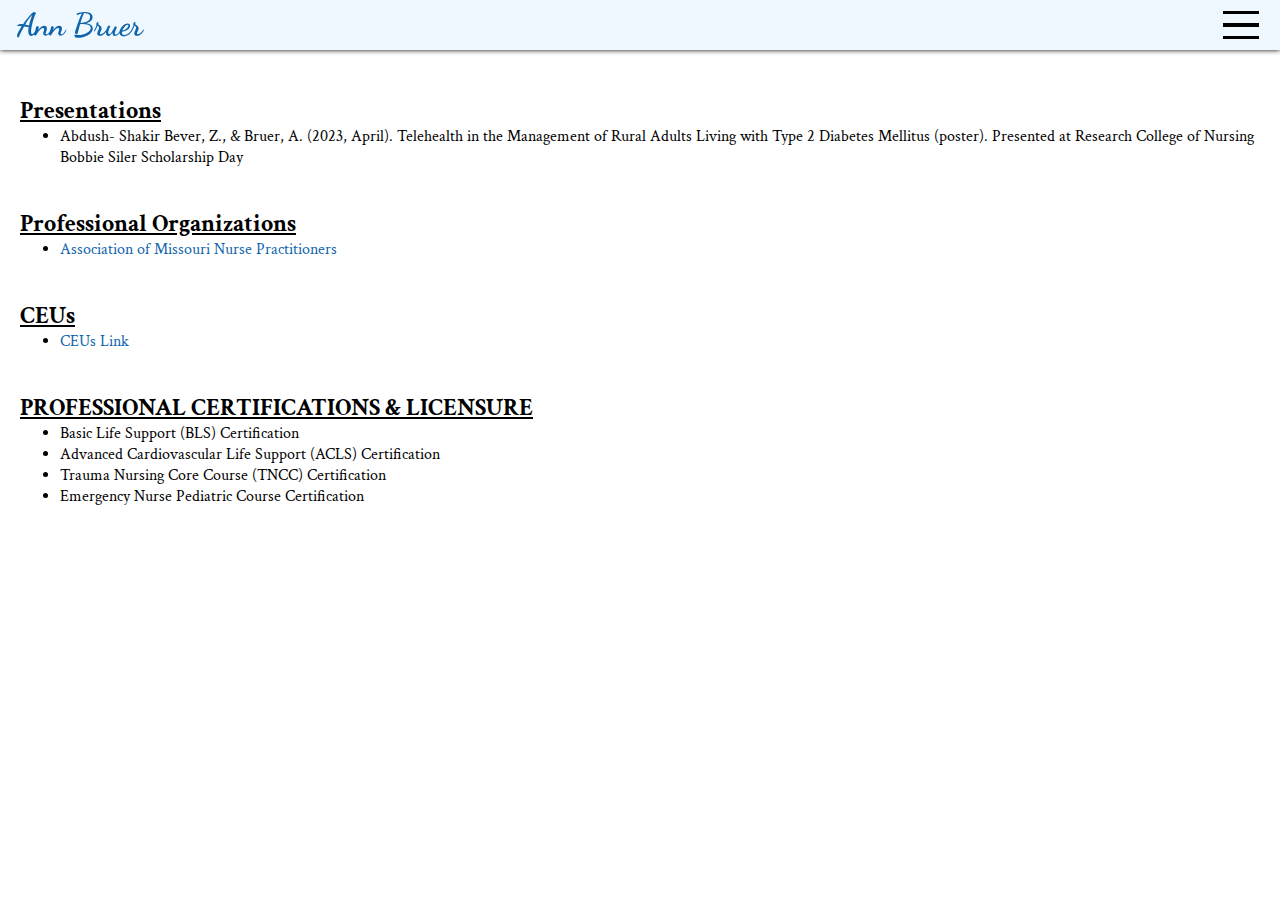
<file: presentations/index.html>
<!DOCTYPE html>
<html lang="en">
  <head>
    <head>
      <meta charset="UTF-8" />
      <meta http-equiv="X-UA-Compatible" content="IE=edge" />
      <meta name="viewport" content="width=device-width, initial-scale=1.0" />
      <link rel="preconnect" href="https://fonts.googleapis.com" />
      <link rel="preconnect" href="https://fonts.gstatic.com" crossorigin />
      <link
        href="https://fonts.googleapis.com/css2?family=Crimson+Text&family=Dancing+Script:wght@600&display=swap"
        rel="stylesheet"
      />
      <link rel="stylesheet" type="text/css" href="style.css" />
      <link rel="stylesheet" type="text/css" href="../shared.css" />
      <title>Document</title>
      <script src="../script.js" defer></script>
    </head>
  </head>
  <body>
    <div class="backdrop"></div>
    <div class="navbar">
      <a href="/"><h1>Ann Bruer</h1></a>
      <a class="nav-links" href="../about-me/">About Me</a>
      <a class="nav-links" id="selected" href="/presentations/"
        >Presentations</a
      >
      <a class="nav-links" href="../exams/">Exams/License Applications/NPI</a>
      <a class="nav-links" href="../philosophy/">Philosophy</a>
      <a class="nav-links" href="../standards/">Standards of Practice</a>
      <a class="nav-links" href="../scope/">Scope of Practice</a>
      <a class="nav-links" href="../preceptors/">Preceptors</a>
      <a class="nav-links" href="../cv/">CV</a>
      <a class="nav-links" href="../references/">References</a>
      <a class="nav-links" href="../malpractice/"
        >Malpractice Insurance Document</a
      >
      <a class="nav-links" href="../cover-letter/">Cover Letter</a>
      <button class="toggle-button">
        <span class="toggle-button__bar"></span>
        <span class="toggle-button__bar"></span>
        <span class="toggle-button__bar"></span>
      </button>
    </div>
    <div class="mobile-nav">
      <ul class="mobile-navlinks">
        <li>
          <a href="#">Home</a>
        </li>
        <li>
          <a href="../about-me/">About Me</a>
        </li>
        <li>
          <a href="../exams/">Exams/License Applications/NPI</a>
        </li>
        <li>
          <a id="selected" href="/presentations/">Presentations</a>
        </li>
        <li>
          <a href="../philosophy/">Philosophy</a>
        </li>

        <li>
          <a href="../standards/">Standard of Practice</a>
        </li>
        <li>
          <a href="../scope/">Scope of Practice</a>
        </li>

        <li>
          <a href="../preceptors/">Preceptors</a>
        </li>
        <li>
          <a href="../cv/">CV</a>
        </li>
        <li>
          <a href="../references/">References</a>
        </li>
        <li>
          <a href="../malpractice/">Malpractice Insurance Document</a>
        </li>
        <li>
          <a href="../cover-letter/">Cover Letter</a>
        </li>
        <li>
          <a href="../collaborative-practice/">Collaborative Practice</a>
        </li>
      </ul>
    </div>

    <div class="content">
      <div class="section">
        <h2 class="heading">Presentations</h2>
        <ul>
          <li>
            Abdush- Shakir Bever, Z., & Bruer, A. (2023, April). Telehealth in
            the Management of Rural Adults Living with Type 2 Diabetes Mellitus
            (poster). Presented at Research College of Nursing Bobbie Siler
            Scholarship Day
          </li>
        </ul>
      </div>
      <div class="section">
        <h2 class="heading">Professional Organizations</h2>
        <ul>
          <li>
            <a href="/">Association of Missouri Nurse Practitioners</a>
          </li>
        </ul>
      </div>

      <div class="section">
        <h2 class="heading">CEUs</h2>
        <ul>
          <li>
            <a href="/">CEUs Link</a>
          </li>
        </ul>
      </div>

      <div class="section">
        <h2 class="heading">PROFESSIONAL CERTIFICATIONS & LICENSURE</h2>
        <ul>
          <li>Basic Life Support (BLS) Certification</li>
          <li>Advanced Cardiovascular Life Support (ACLS) Certification</li>
          <li>Trauma Nursing Core Course (TNCC) Certification</li>
          <li>Emergency Nurse Pediatric Course Certification</li>
        </ul>
      </div>
    </div>
  </body>
</html>
</file>
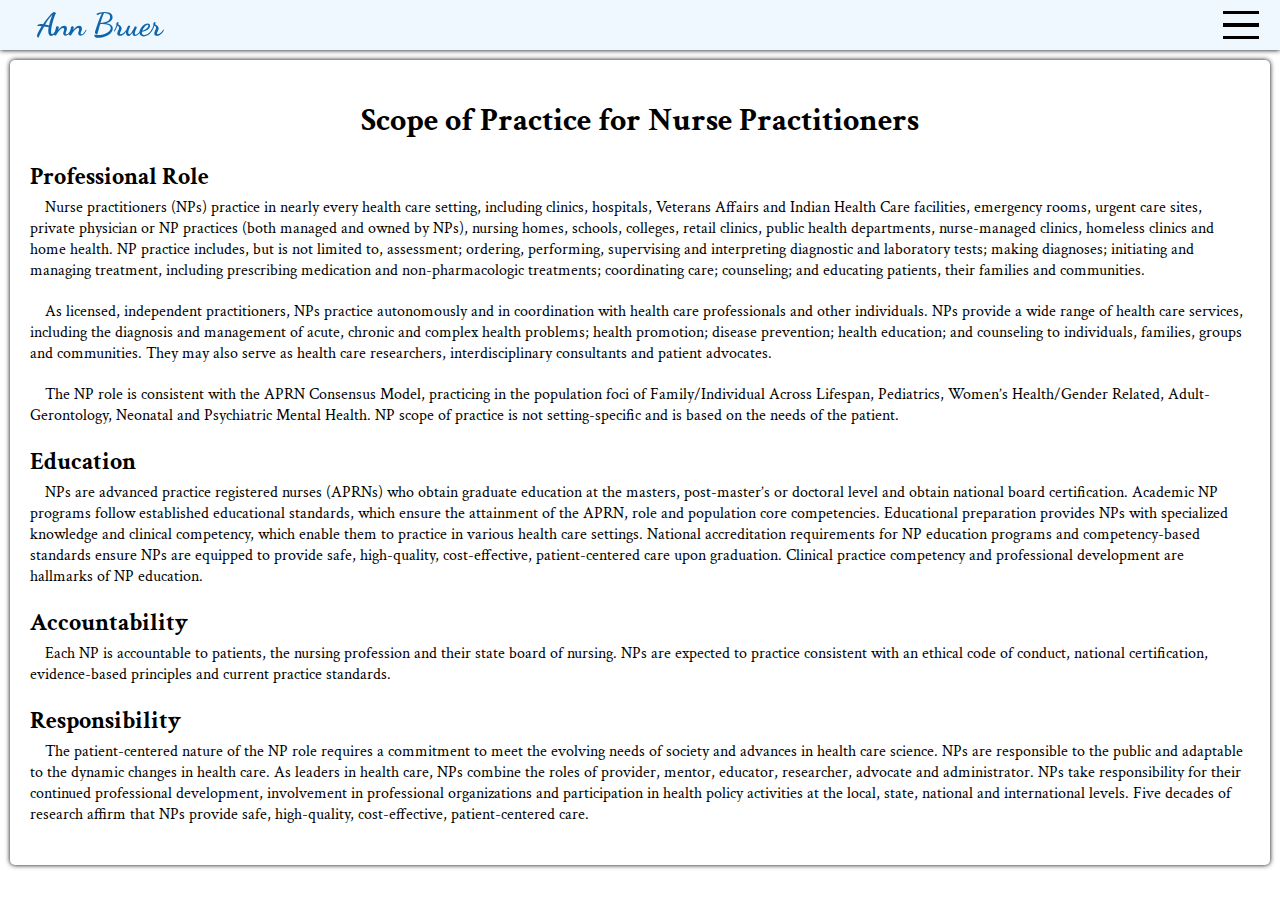
<file: scope/index.html>
<!DOCTYPE html>
<html lang="en">
  <head>
    <meta charset="UTF-8" />
    <meta http-equiv="X-UA-Compatible" content="IE=edge" />
    <meta name="viewport" content="width=device-width, initial-scale=1.0" />
    <title>Document</title>
    <link rel="stylesheet" type="text/css" href="style.css" />
    <link rel="stylesheet" type="text/css" href="../shared.css" />
    <link rel="preconnect" href="https://fonts.googleapis.com" />
    <link rel="preconnect" href="https://fonts.gstatic.com" crossorigin />
    <link
      href="https://fonts.googleapis.com/css2?family=Crimson+Text&family=Dancing+Script:wght@600&display=swap"
      rel="stylesheet"
    />
    <script src="../script.js" defer></script>
  </head>
  <body>
    <div class="backdrop"></div>
    <div class="navbar">
      <a href="/"><h1>Ann Bruer</h1></a>
      <a class="nav-links" href="../about-me/">About Me</a>
      <a class="nav-links" href="../presentations/">Presentations</a>
      <a class="nav-links" href="../exams/">Exams/License Applications/NPI</a>
      <a class="nav-links" href="../philosophy/">Philosophy</a>
      <a class="nav-links" href="../standards/">Standards of Practice</a>
      <a class="nav-links" id="selected" href="#">Scope of Practice</a>
      <a class="nav-links" href="../preceptors/">Preceptors</a>
      <a class="nav-links" href="../cv/">CV</a>
      <a class="nav-links" href="../references/">References</a>
      <a class="nav-links" href="../malpractice/"
        >Malpractice Insurance Document</a
      >
      <a class="nav-links" href="../cover-letter/">Cover Letter</a>
      <button class="toggle-button">
        <span class="toggle-button__bar"></span>
        <span class="toggle-button__bar"></span>
        <span class="toggle-button__bar"></span>
      </button>
    </div>
    <div class="mobile-nav">
      <ul class="mobile-navlinks">
        <li>
          <a href="/">Home</a>
        </li>
        <li>
          <a href="../about-me/">About Me</a>
        </li>
        <li>
          <a href="../exams/">Exams/License Applications/NPI</a>
        </li>
        <li>
          <a href="../presentations/">Presentations</a>
        </li>
        <li>
          <a href="../philosophy/">Philosophy</a>
        </li>

        <li>
          <a href="../standards/">Standard of Practice</a>
        </li>
        <li>
          <a id="selected" href="#">Scope of Practice</a>
        </li>

        <li>
          <a href="../preceptors/">Preceptors</a>
        </li>
        <li>
          <a href="../cv/">CV</a>
        </li>
        <li>
          <a href="../references/">References</a>
        </li>
        <li>
          <a href="../malpractice/">Malpractice Insurance Document</a>
        </li>
        <li>
          <a href="../cover-letter/">Cover Letter</a>
        </li>
        <li>
          <a href="../collaborative-practice/">Collaborative Practice</a>
        </li>
      </ul>
    </div>
    <div class="container">
      <h1>Scope of Practice for Nurse Practitioners</h1>
      <h2>Professional Role</h2>
      <p>
        Nurse practitioners (NPs) practice in nearly every health care setting,
        including clinics, hospitals, Veterans Affairs and Indian Health Care
        facilities, emergency rooms, urgent care sites, private physician or NP
        practices (both managed and owned by NPs), nursing homes, schools,
        colleges, retail clinics, public health departments, nurse-managed
        clinics, homeless clinics and home health. NP practice includes, but is
        not limited to, assessment; ordering, performing, supervising and
        interpreting diagnostic and laboratory tests; making diagnoses;
        initiating and managing treatment, including prescribing medication and
        non-pharmacologic treatments; coordinating care; counseling; and
        educating patients, their families and communities.
      </p>

      <p>
        As licensed, independent practitioners, NPs practice autonomously and in
        coordination with health care professionals and other individuals. NPs
        provide a wide range of health care services, including the diagnosis
        and management of acute, chronic and complex health problems; health
        promotion; disease prevention; health education; and counseling to
        individuals, families, groups and communities. They may also serve as
        health care researchers, interdisciplinary consultants and patient
        advocates.
      </p>

      <p>
        The NP role is consistent with the APRN Consensus Model, practicing in
        the population foci of Family/Individual Across Lifespan, Pediatrics,
        Women’s Health/Gender Related, Adult-Gerontology, Neonatal and
        Psychiatric Mental Health. NP scope of practice is not setting-specific
        and is based on the needs of the patient.
      </p>

      <h2>Education</h2>
      <p>
        NPs are advanced practice registered nurses (APRNs) who obtain graduate
        education at the masters, post-master’s or doctoral level and obtain
        national board certification. Academic NP programs follow established
        educational standards, which ensure the attainment of the APRN, role and
        population core competencies. Educational preparation provides NPs with
        specialized knowledge and clinical competency, which enable them to
        practice in various health care settings. National accreditation
        requirements for NP education programs and competency-based standards
        ensure NPs are equipped to provide safe, high-quality, cost-effective,
        patient-centered care upon graduation. Clinical practice competency and
        professional development are hallmarks of NP education.
      </p>

      <h2>Accountability</h2>
      <p>
        Each NP is accountable to patients, the nursing profession and their
        state board of nursing. NPs are expected to practice consistent with an
        ethical code of conduct, national certification, evidence-based
        principles and current practice standards.
      </p>
      <h2>Responsibility</h2>
      <p>
        The patient-centered nature of the NP role requires a commitment to meet
        the evolving needs of society and advances in health care science. NPs
        are responsible to the public and adaptable to the dynamic changes in
        health care. As leaders in health care, NPs combine the roles of
        provider, mentor, educator, researcher, advocate and administrator. NPs
        take responsibility for their continued professional development,
        involvement in professional organizations and participation in health
        policy activities at the local, state, national and international
        levels. Five decades of research affirm that NPs provide safe,
        high-quality, cost-effective, patient-centered care.
      </p>
    </div>
  </body>
</html>
</file>
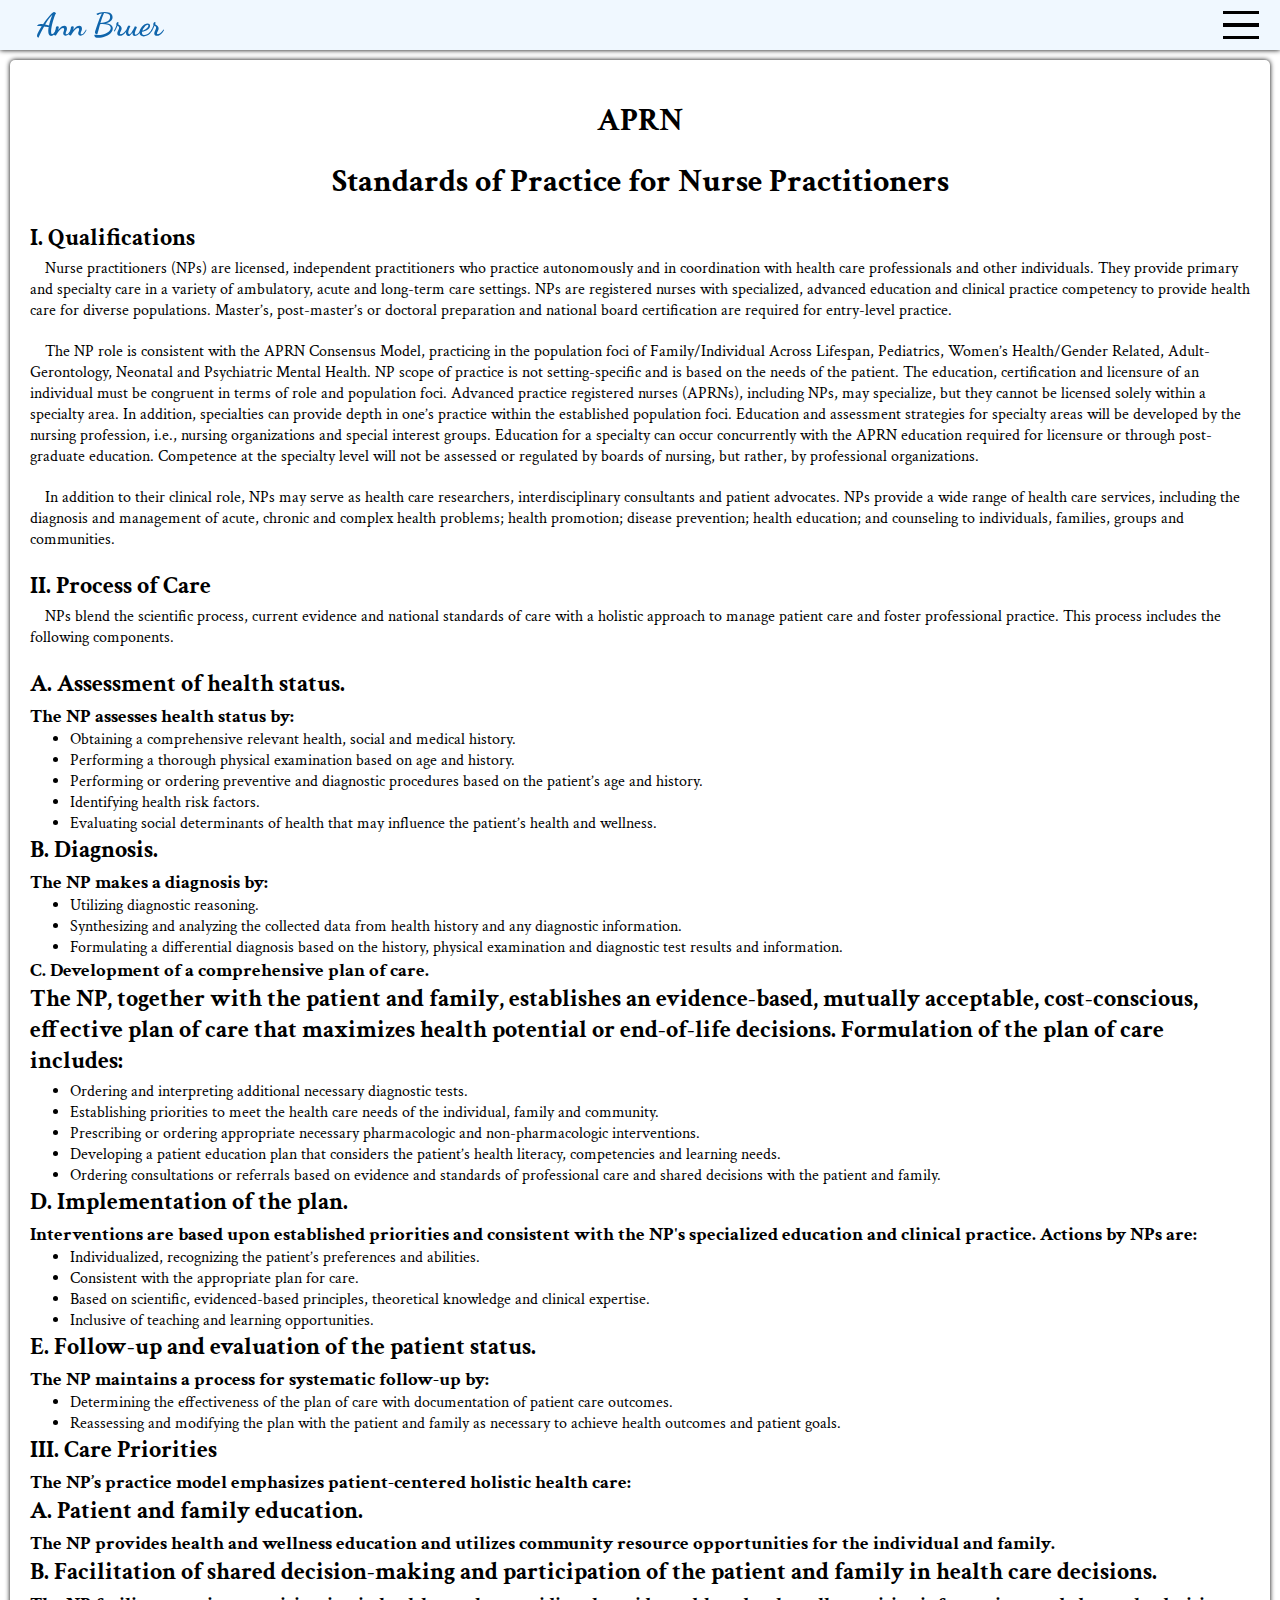
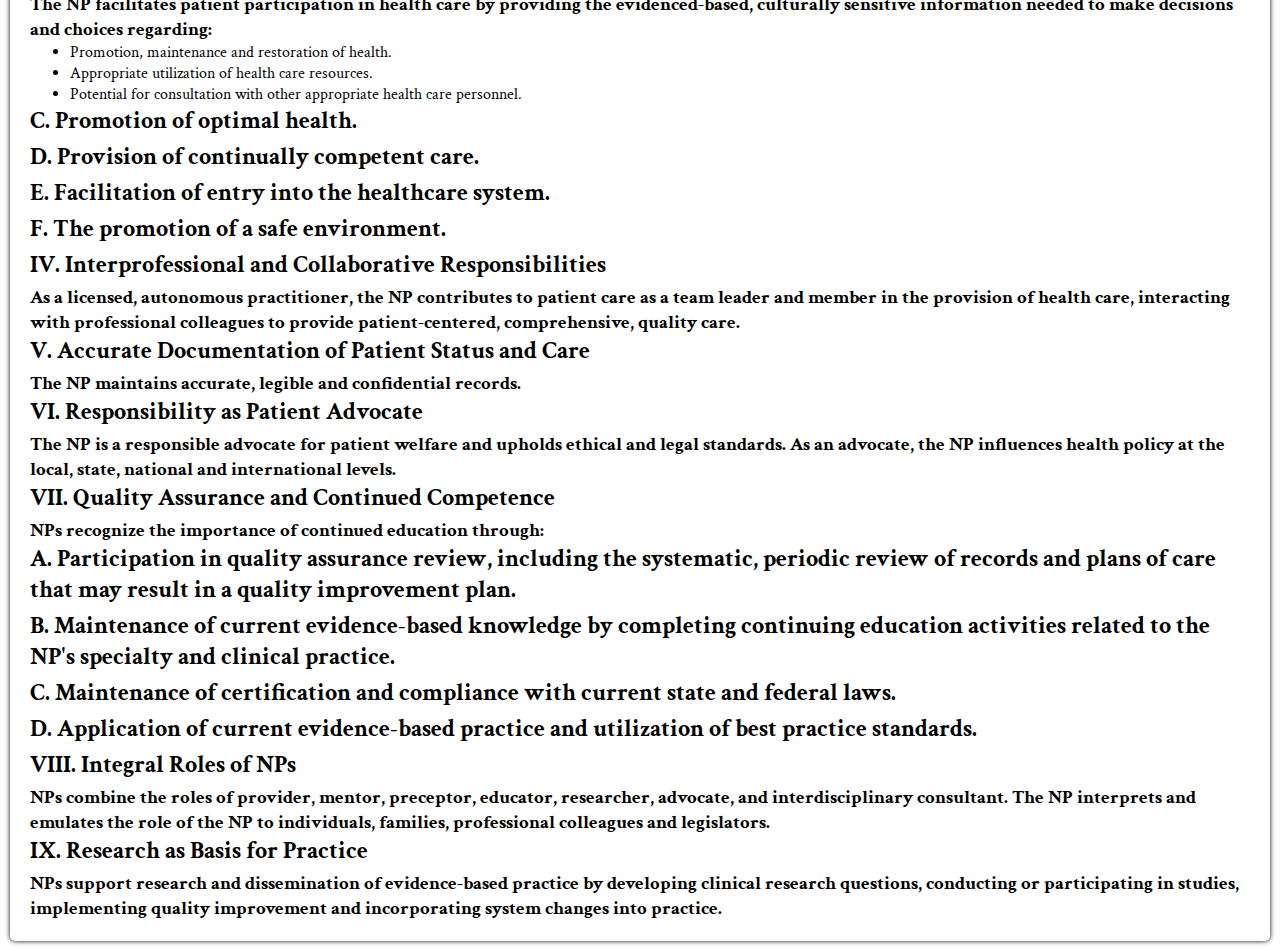
<file: standards/index.html>
<!DOCTYPE html>
<html lang="en">
  <head>
    <meta charset="UTF-8" />
    <meta http-equiv="X-UA-Compatible" content="IE=edge" />
    <meta name="viewport" content="width=device-width, initial-scale=1.0" />
    <title>Document</title>
    <link rel="stylesheet" type="text/css" href="style.css" />
    <link rel="stylesheet" type="text/css" href="../shared.css" />
    <link rel="preconnect" href="https://fonts.googleapis.com" />
    <link rel="preconnect" href="https://fonts.gstatic.com" crossorigin />
    <link
      href="https://fonts.googleapis.com/css2?family=Crimson+Text&family=Dancing+Script:wght@600&display=swap"
      rel="stylesheet"
    />
    <link rel="stylesheet" type="text/css" href="style.css" />
    <link rel="stylesheet" type="text/css" href="../shared.css" />
    <script src="../script.js" defer></script>
  </head>
  <body>
    <div class="backdrop"></div>
    <div class="navbar">
      <a href="/"><h1>Ann Bruer</h1></a>
      <a class="nav-links" href="../about-me/">About Me</a>
      <a class="nav-links" href="../presentations/">Presentations</a>
      <a class="nav-links" href="../exams/">Exams/License Applications/NPI</a>
      <a class="nav-links" href="../philosophy/">Philosophy</a>
      <a class="nav-links" id="selected" href="#">Standards of Practice</a>
      <a class="nav-links" href="../scope/">Scope of Practice</a>
      <a class="nav-links" href="../preceptors/">Preceptors</a>
      <a class="nav-links" href="../cv/">CV</a>
      <button class="toggle-button">
        <span class="toggle-button__bar"></span>
        <span class="toggle-button__bar"></span>
        <span class="toggle-button__bar"></span>
      </button>
    </div>
    <div class="mobile-nav">
      <ul class="mobile-navlinks">
        <li>
          <a href="/">Home</a>
        </li>
        <li>
          <a href="../about-me/">About Me</a>
        </li>
        <li>
          <a href="../exams/">Exams/License Applications/NPI</a>
        </li>
        <li>
          <a href="../presentations/">Presentations</a>
        </li>
        <li>
          <a href="../philosophy/">Philosophy</a>
        </li>

        <li>
          <a id="selected" href="#">Standard of Practice</a>
        </li>
        <li>
          <a href="../scope/">Scope of Practice</a>
        </li>

        <li>
          <a href="../preceptors/">Preceptors</a>
        </li>
        <li>
          <a href="../cv/">CV</a>
        </li>
      </ul>
    </div>

    <div class="container">
      <h1>APRN</h1>
      <div>
        <h1>Standards of Practice for Nurse Practitioners</h1>
        <h2>I. Qualifications</h2>
        <p>
          Nurse practitioners (NPs) are licensed, independent practitioners who
          practice autonomously and in coordination with health care
          professionals and other individuals. They provide primary and
          specialty care in a variety of ambulatory, acute and long-term care
          settings. NPs are registered nurses with specialized, advanced
          education and clinical practice competency to provide health care for
          diverse populations. Master’s, post-master’s or doctoral preparation
          and national board certification are required for entry-level
          practice.
        </p>

        <p>
          The NP role is consistent with the APRN Consensus Model, practicing in
          the population foci of Family/Individual Across Lifespan, Pediatrics,
          Women’s Health/Gender Related, Adult-Gerontology, Neonatal and
          Psychiatric Mental Health. NP scope of practice is not
          setting-specific and is based on the needs of the patient. The
          education, certification and licensure of an individual must be
          congruent in terms of role and population foci. Advanced practice
          registered nurses (APRNs), including NPs, may specialize, but they
          cannot be licensed solely within a specialty area. In addition,
          specialties can provide depth in one’s practice within the established
          population foci. Education and assessment strategies for specialty
          areas will be developed by the nursing profession, i.e., nursing
          organizations and special interest groups. Education for a specialty
          can occur concurrently with the APRN education required for licensure
          or through post-graduate education. Competence at the specialty level
          will not be assessed or regulated by boards of nursing, but rather, by
          professional organizations.
        </p>
        <p>
          In addition to their clinical role, NPs may serve as health care
          researchers, interdisciplinary consultants and patient advocates. NPs
          provide a wide range of health care services, including the diagnosis
          and management of acute, chronic and complex health problems; health
          promotion; disease prevention; health education; and counseling to
          individuals, families, groups and communities.
        </p>
        <h2>II. Process of Care</h2>
        <p>
          NPs blend the scientific process, current evidence and national
          standards of care with a holistic approach to manage patient care and
          foster professional practice. This process includes the following
          components.
        </p>
        <h2>A. Assessment of health status.</h2>
        <h3>The NP assesses health status by:</h3>
        <ul>
          <li>
            Obtaining a comprehensive relevant health, social and medical
            history.
          </li>
          <li>
            Performing a thorough physical examination based on age and history.
          </li>
          <li>
            Performing or ordering preventive and diagnostic procedures based on
            the patient’s age and history.
          </li>
          <li>Identifying health risk factors.</li>
          <li>
            Evaluating social determinants of health that may influence the
            patient’s health and wellness.
          </li>
        </ul>

        <h2>B. Diagnosis.</h2>
        <h3>The NP makes a diagnosis by:</h3>
        <ul>
          <li>Utilizing diagnostic reasoning.</li>
          <li>
            Synthesizing and analyzing the collected data from health history
            and any diagnostic information.
          </li>
          <li>
            Formulating a differential diagnosis based on the history, physical
            examination and diagnostic test results and information.
          </li>
        </ul>

        <h3>C. Development of a comprehensive plan of care.</h3>
        <h2>
          The NP, together with the patient and family, establishes an
          evidence-based, mutually acceptable, cost-conscious, effective plan of
          care that maximizes health potential or end-of-life decisions.
          Formulation of the plan of care includes:
        </h2>
        <ul>
          <li>
            Ordering and interpreting additional necessary diagnostic tests.
          </li>
          <li>
            Establishing priorities to meet the health care needs of the
            individual, family and community.
          </li>
          <li>
            Prescribing or ordering appropriate necessary pharmacologic and
            non-pharmacologic interventions.
          </li>
          <li>
            Developing a patient education plan that considers the patient’s
            health literacy, competencies and learning needs.
          </li>
          <li>
            Ordering consultations or referrals based on evidence and standards
            of professional care and shared decisions with the patient and
            family.
          </li>
        </ul>

        <h2>D. Implementation of the plan.</h2>
        <h3>
          Interventions are based upon established priorities and consistent
          with the NP's specialized education and clinical practice. Actions by
          NPs are:
        </h3>

        <ul>
          <li>
            Individualized, recognizing the patient’s preferences and abilities.
          </li>
          <li>Consistent with the appropriate plan for care.</li>
          <li>
            Based on scientific, evidenced-based principles, theoretical
            knowledge and clinical expertise.
          </li>
          <li>Inclusive of teaching and learning opportunities.</li>
        </ul>

        <h2>E. Follow-up and evaluation of the patient status.</h2>
        <h3>The NP maintains a process for systematic follow-up by:</h3>

        <ul>
          <li>
            Determining the effectiveness of the plan of care with documentation
            of patient care outcomes.
          </li>
          <li>
            Reassessing and modifying the plan with the patient and family as
            necessary to achieve health outcomes and patient goals.
          </li>
        </ul>

        <h2>III. Care Priorities</h2>
        <h3>
          The NP’s practice model emphasizes patient-centered holistic health
          care:
        </h3>

        <h2>A. Patient and family education.</h2>
        <h3>
          The NP provides health and wellness education and utilizes community
          resource opportunities for the individual and family.
        </h3>

        <h2>
          B. Facilitation of shared decision-making and participation of the
          patient and family in health care decisions.
        </h2>

        <h3>
          The NP facilitates patient participation in health care by providing
          the evidenced-based, culturally sensitive information needed to make
          decisions and choices regarding:
        </h3>
        <ul>
          <li>Promotion, maintenance and restoration of health.</li>
          <li>Appropriate utilization of health care resources.</li>
          <li>
            Potential for consultation with other appropriate health care
            personnel.
          </li>
        </ul>

        <h2>C. Promotion of optimal health.</h2>
        <h2>D. Provision of continually competent care.</h2>
        <h2>E. Facilitation of entry into the healthcare system.</h2>
        <h2>F. The promotion of a safe environment.</h2>

        <h2>IV. Interprofessional and Collaborative Responsibilities</h2>
        <h3>
          As a licensed, autonomous practitioner, the NP contributes to patient
          care as a team leader and member in the provision of health care,
          interacting with professional colleagues to provide patient-centered,
          comprehensive, quality care.
        </h3>

        <h2>V. Accurate Documentation of Patient Status and Care</h2>
        <h3>The NP maintains accurate, legible and confidential records.</h3>

        <h2>VI. Responsibility as Patient Advocate</h2>
        <h3>
          The NP is a responsible advocate for patient welfare and upholds
          ethical and legal standards. As an advocate, the NP influences health
          policy at the local, state, national and international levels.
        </h3>

        <h2>VII. Quality Assurance and Continued Competence</h2>

        <h3>NPs recognize the importance of continued education through:</h3>

        <h2>
          A. Participation in quality assurance review, including the
          systematic, periodic review of records and plans of care that may
          result in a quality improvement plan.
        </h2>

        <h2>
          B. Maintenance of current evidence-based knowledge by completing
          continuing education activities related to the NP's specialty and
          clinical practice.
        </h2>

        <h2>
          C. Maintenance of certification and compliance with current state and
          federal laws.
        </h2>

        <h2>
          D. Application of current evidence-based practice and utilization of
          best practice standards.
        </h2>

        <h2>VIII. Integral Roles of NPs</h2>
        <h3>
          NPs combine the roles of provider, mentor, preceptor, educator,
          researcher, advocate, and interdisciplinary consultant. The NP
          interprets and emulates the role of the NP to individuals, families,
          professional colleagues and legislators.
        </h3>

        <h2>IX. Research as Basis for Practice</h2>
        <h3>
          NPs support research and dissemination of evidence-based practice by
          developing clinical research questions, conducting or participating in
          studies, implementing quality improvement and incorporating system
          changes into practice.
        </h3>
      </div>
    </div>
  </body>
</html>
</file>
<file: shared.css>
* {
  box-sizing: border-box;
  margin: 0;
  /* padding: 0.2rem; */
  font-family: "Crimson Text", serif;
}

.navbar {
  display: flex;
  padding: 0px 15px 0px 15px;
  align-items: center;
  justify-content: space-between;
  box-shadow: 0px 0px 5px black;
  position: fixed;
  top: 0px;
  height: 50px;
  width: 100vw;
  background-color: aliceblue;
}

.navbar a {
  margin: 0px 2px 0px 2px;

  text-align: center;
}

.navbar a:hover {
  font-size: 1.1rem;
}

.navbar h1 {
  font-family: "Dancing Script", cursive;
}
#selected {
  font-size: larger;
  color: red;
  text-decoration: underline;
}

.container {
  margin-top: 60px;
  height: 100%;
}

a {
  color: rgb(15, 101, 172);
  text-decoration: none;
}

.toggle-button {
  width: 3rem;
  background: transparent;
  border: none;
  cursor: pointer;
  padding-top: 0;
  padding-bottom: 0;
  vertical-align: middle;
  display: inline;
}
.toggle-button__bar {
  width: 100%;
  height: 0.2rem;
  background: black;
  display: block;
  margin: 0.6rem 0;
}

.open {
  display: block !important;
}

.mobile-nav {
  animation: drawerAnimation 0.2s ease-in-out forwards;
}

.mobile-navlinks {
  margin-right: 10px;
  animation: fadeIn 1s ease-in-out forwards;
}

.mobile-navlinks li {
  margin: 5px 0px !important;
  border-bottom: 1px solid black;
}

@keyframes fadeIn {
  0% {
    opacity: 0;
  }
  100% {
    opacity: 1;
  }
}

@keyframes grow {
  0% {
    font-size: 0;
  }

  100% {
    font-size: 25px;
  }
}

@keyframes drawerAnimation {
  0% {
    width: 0;
    opacity: 0;
  }
  100% {
    opacity: 1;
  }
}

.navbar {
  z-index: 1000;
}

.nav-links {
  display: none;
}

.mobile-nav {
  display: none;
  position: fixed;
  z-index: 1001;
  top: 0;
  right: 0;
  padding-top: 25px;
  background: white;
  width: 50%;
  height: 100vh;
  box-shadow: 0px 0px 66px 5px rgb(19, 20, 20);
}

/* .mobile-nav ul {
  padding: 0px;
  
} */

.mobile-navlinks li {
  list-style-type: none;
  animation: grow 0.5s ease-in-out forwards;
}

.mobile-navlinks a {
  font-size: 1rem;
}

.mobile-navlinks {
  padding-left: 10px;
}
.backdrop {
  position: fixed;
  display: none;
  top: 0;
  left: 0;
  z-index: 100;
  width: 100vw;
  height: 100vh;
  background: rgba(0, 0, 0, 0.5);
}

.contact-footer {
  background-color: azure;
  display: flex;
  justify-content: space-around;
  align-items: center;
  position: fixed;
  width: 100%;
  height: 50px;
  bottom: 0;
  box-shadow: 0px 0px 5px black;
}
@media screen and (max-width: 1200px) {
  /* .nav-links {
    display: none;
  }

  .toggle-button {
    display: inline;
  } */
  /* .navbar {
    justify-content: space-between;
  } */
}
</file>
<file: style.css>
* {
  box-sizing: border-box;
  margin: 0;
  /* padding: 0.2rem; */
  font-family: "Crimson Text", serif;
  animation: fadeIn 0.5s ease forwards;
}

body {
  /* background-color: rgb(254, 246, 237); */

  background-color: rgb(251, 228, 219);
  background: url("/images/peach.jpg");
  background-size: cover;

  /* background: linear-gradient(
    135deg,
    rgb(248, 191, 168) 0%,
    rgb(241, 214, 206) 76%,
    rgba(255, 254, 254, 1) 98%
  ); */
}

.content {
  margin: 100px 0 100px 0px;

  display: flex;
  padding: 20px;
}

.headshot-container {
  position: relative;
  border-radius: 50%;
  overflow: hidden;

  min-width: 300px;
  min-height: 300px;
  border: 3px solid rgb(252, 251, 251);
  display: flex;
  box-shadow: 0px 0px 15px 5px rgb(14, 13, 13);
}

#hello {
  text-align: center;
  font-size: 75px;
  font-family: "Dancing Script", cursive;
}
.a-bit {
  padding: 2vw;
  margin: auto;
  text-align: center;
}

.hello-container {
  margin-top: 100px;
  display: flex;
  flex-direction: column;
  align-items: center;
}

img {
  background-image: url("/images/clouds.jpeg");
  background-size: cover;
}

.headshot-container {
  transform: scale(0);
  animation: expand 0.5s ease forwards;
}

@keyframes expand {
  0% {
    transform: scale(0);
    opacity: 0;
  }
  100% {
    transform: scale(1);
    opacity: 1;
  }
}

@media screen and (max-width: 700px) {
  .headshot-container {
    margin: auto;
    width: 300px;
    height: 300px;
  }
  .content {
    flex-direction: column;
  }
}

@media screen and (min-width: 980px) {
  .a-bit {
    font-size: larger;
  }
  #hello {
    font-size: 90px;
  }
}

/* @keyframes img {
  0% {
    width: 0;
    height: 0;
  }
  100% {
    width: 50vw;
    height: 100%;
  }
}
@keyframes fadeInAnimation {
  0% {
    opacity: 0;
  }
  100% {
    opacity: 1;
  }
} */
</file>
<file: about-me/style.css>
* {
  box-sizing: border-box;
  margin: 0;
  /* padding: 0.2rem; */
  font-family: 'Crimson Text', serif;
}
.container {
  margin: 10px;
  padding-bottom: 10px;
  box-shadow: 0px 0px 5px black;
  border-radius: 5px;
}
.container h1 {
  text-align: center;
}

p {
  text-indent: 25px;
  margin: 20px;
}
</file>
<file: collaborative-practice/style.css>
.container {
  margin: 20px;
}

.sample {
  margin-bottom: 20px;
}

h2 {
  margin-top: 10px;
}
</file>
<file: cover-letter/style.css>
p,
ul {
  margin-bottom: 15px;
}

.container {
  padding: 40px;
}
</file>
<file: cv/style.css>
/* .container {
  margin-top: 50px;
} */

.contact {
  padding: 10px;
}
.contact a {
  display: inline-block;
  margin: auto;
}

.links {
  display: flex;
  flex-direction: column;
}

body {
  background-color: rgb(244, 241, 241);
}
.page {
  padding: 10px;
}
.header {
  background-color: rgb(232, 230, 227);
  text-align: center;
}

.section {
  margin-bottom: 15px;
  padding: 10px 10px 5px 20px;
  box-shadow: 0px 0px 2px grey;
  background-color: white;
  border-radius: 5px;
}

ul {
  padding-left: 20px;
}

.section-title {
  text-align: left;
  text-decoration: underline;
  font-size: 2rem;
}

.section-content {
  margin-bottom: 20px;
}
.section-left {
  min-width: 75%;
  margin-right: 30px;
}

.section-right {
  width: 300px;
  display: flex;
  align-items: center;
}

.section-right h3 {
  font-weight: lighter;
}

.section-subtext {
  margin-left: 10px;
}

ul .section-subtext {
  font-weight: bolder;
}

.section-header-date {
  display: flex;
}

h4 {
  font-weight: lighter;
  font-style: italic;
}
.contact {
  border-bottom: 1px solid grey;
  text-align: center;
}

.sublist {
  margin-left: 10px;
}
.education-content {
  display: flex;
  justify-content: space-between;

  margin-bottom: 1rem;
}

/* body {
  animation: fadeInAnimation ease 0.5s;
  animation-iteration-count: 1;
  animation-fill-mode: forwards;
}

@keyframes fadeInAnimation {
  0% {
    opacity: 0;
    padding: 100px;
  }
  100% {
    opacity: 1;
    padding: 0px;
  }
} */
</file>
<file: exams/style.css>
.heading {
  text-decoration: underline;
}
.content {
  margin-top: 75px;
  padding: 20px;
}

.section {
  margin: 20px;
}
</file>
<file: malpractice/style.css>
.container {
  margin: 20px;
}

h2 {
  margin-top: 20px;
}
</file>
<file: philosophy/style.css>
* {
  box-sizing: border-box;
  margin: 0;
  /* padding: 0.2rem; */
  font-family: 'Crimson Text', serif;
}
.container {
  margin: 10px;
  padding-bottom: 10px;
  box-shadow: 0px 0px 5px black;
  border-radius: 5px;
}
.container h1 {
  text-align: center;
}

p {
  text-indent: 25px;
  margin: 20px;
}
</file>
<file: preceptors/style.css>
h1 {
  text-align: center;
  margin: 20px;
}

.card {
  box-shadow: 0px 0px 5px black;
  margin: 10px auto;
  padding: 10px;
  border-radius: 5px;
  width: 80%;
}

h3 {
  margin-left: 5px;
}

a {
  text-decoration: none;
  margin-left: 5px;
}

/* body {
  animation: fadeInAnimation ease 0.5s;
  animation-iteration-count: 1;
  animation-fill-mode: forwards;
}

@keyframes fadeInAnimation {
  0% {
    opacity: 0;
    padding: 100px;
  }
  100% {
    opacity: 1;
    padding: 0px;
  }
} */
</file>
<file: presentations/style.css>
.content {
  margin-top: 75px;
}

.section {
  padding: 20px;
}
.heading {
  text-decoration: underline;
}
</file>
<file: scope/style.css>
h1 {
  text-align: center;
  margin: 20px;
}

h2 {
  margin-bottom: 5px;
}

p {
  margin-bottom: 20px;
  text-indent: 15px;
}

.container {
  padding: 20px;
  margin: 10px;
  border-radius: 5px;
  box-shadow: 0px 0px 5px black;
}
</file>
<file: standards/style.css>
* {
  box-sizing: border-box;
  margin: 0;
  /* padding: 0.2rem; */
  font-family: 'Crimson Text', serif;
}

h1 {
  text-align: center;
  margin: 20px;
}

h2 {
  margin-bottom: 5px;
}

p {
  margin-bottom: 20px;
  text-indent: 15px;
}

.container {
  padding: 20px;
  margin: 10px;
  border-radius: 5px;
  box-shadow: 0px 0px 5px black;
}
</file>
